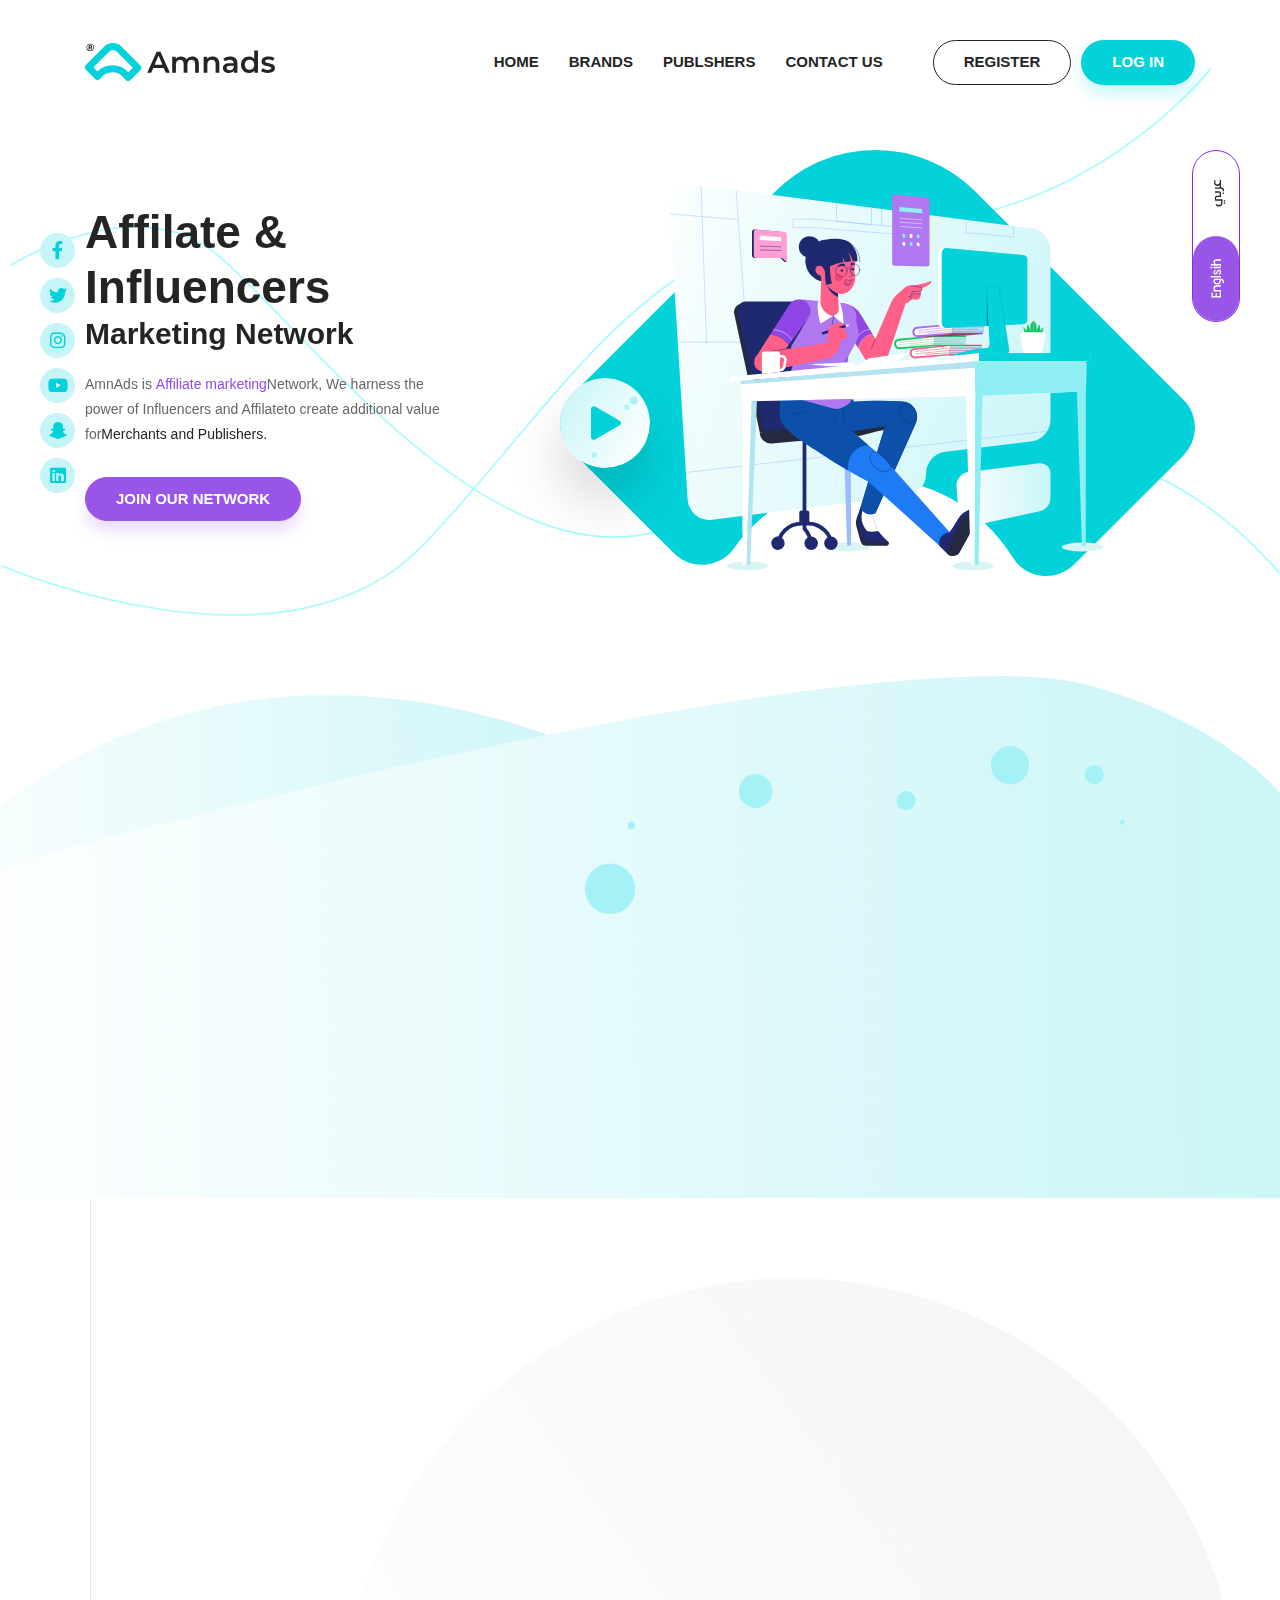
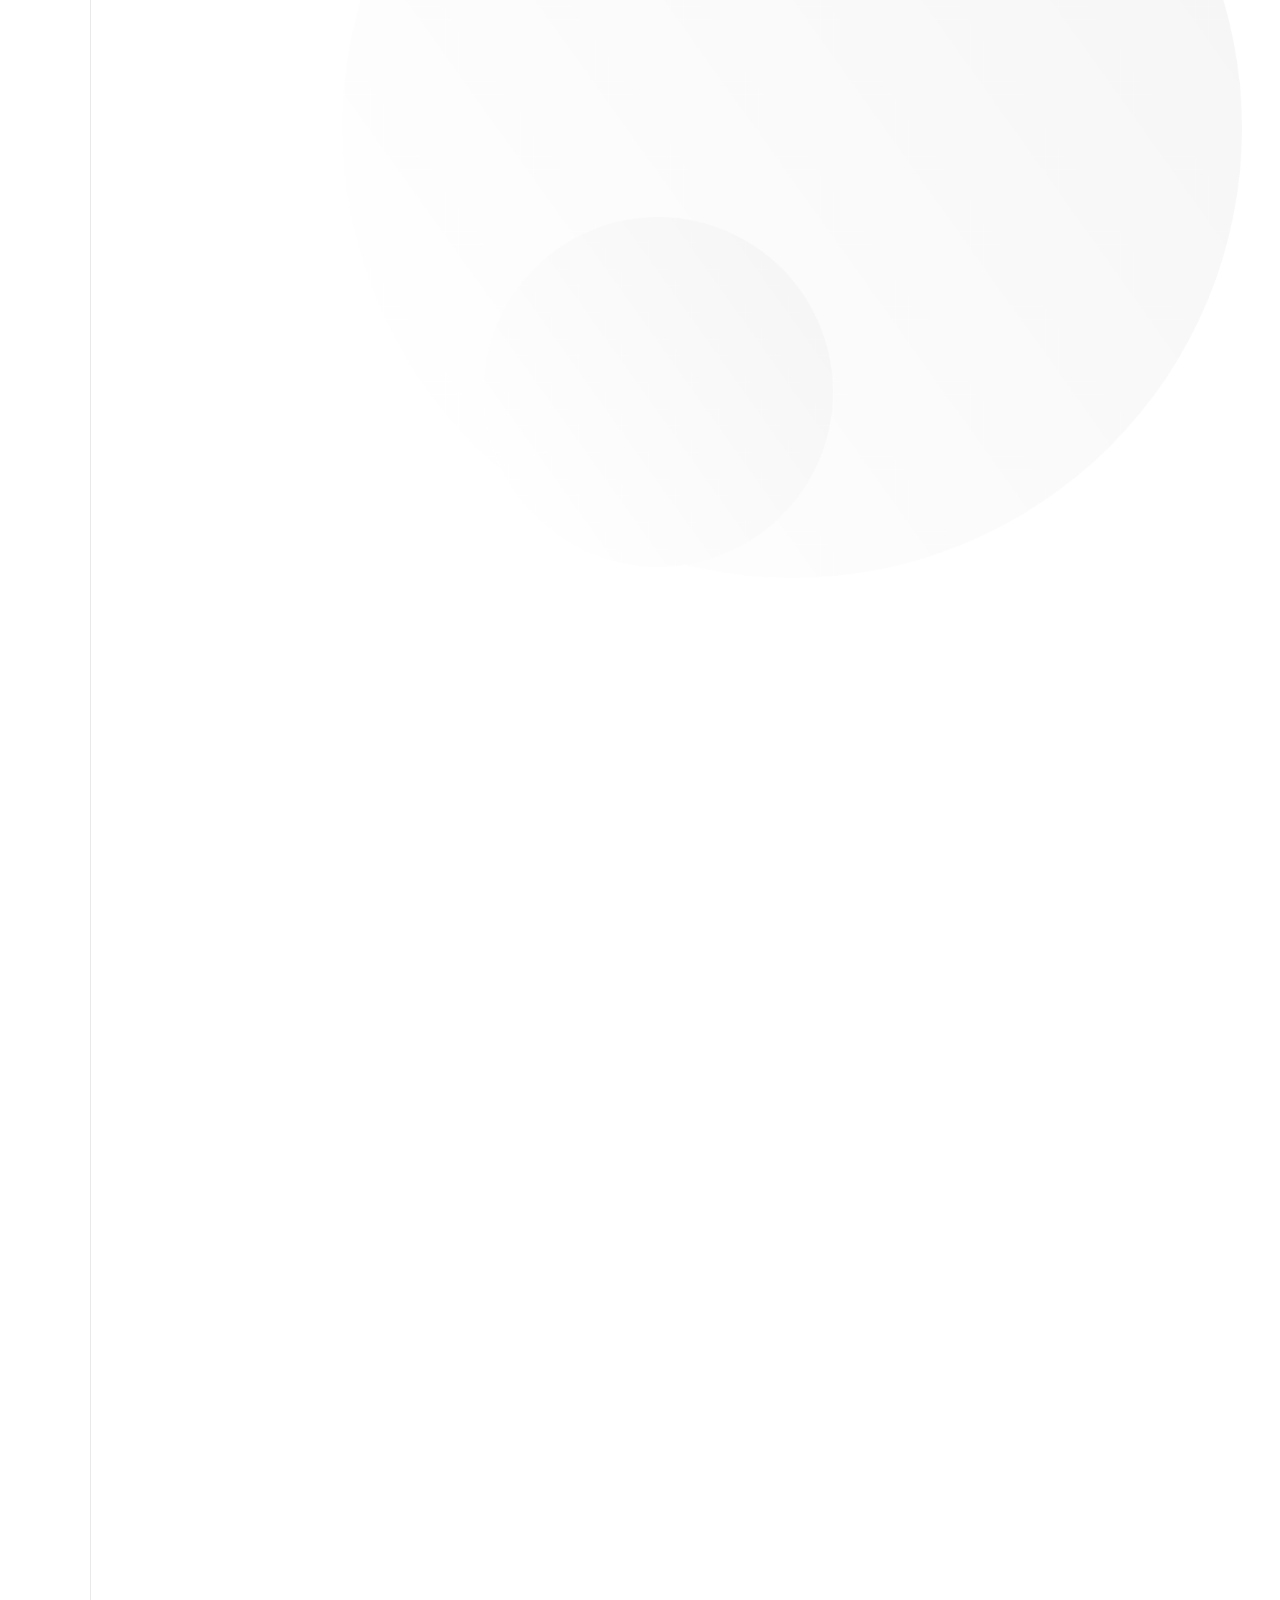
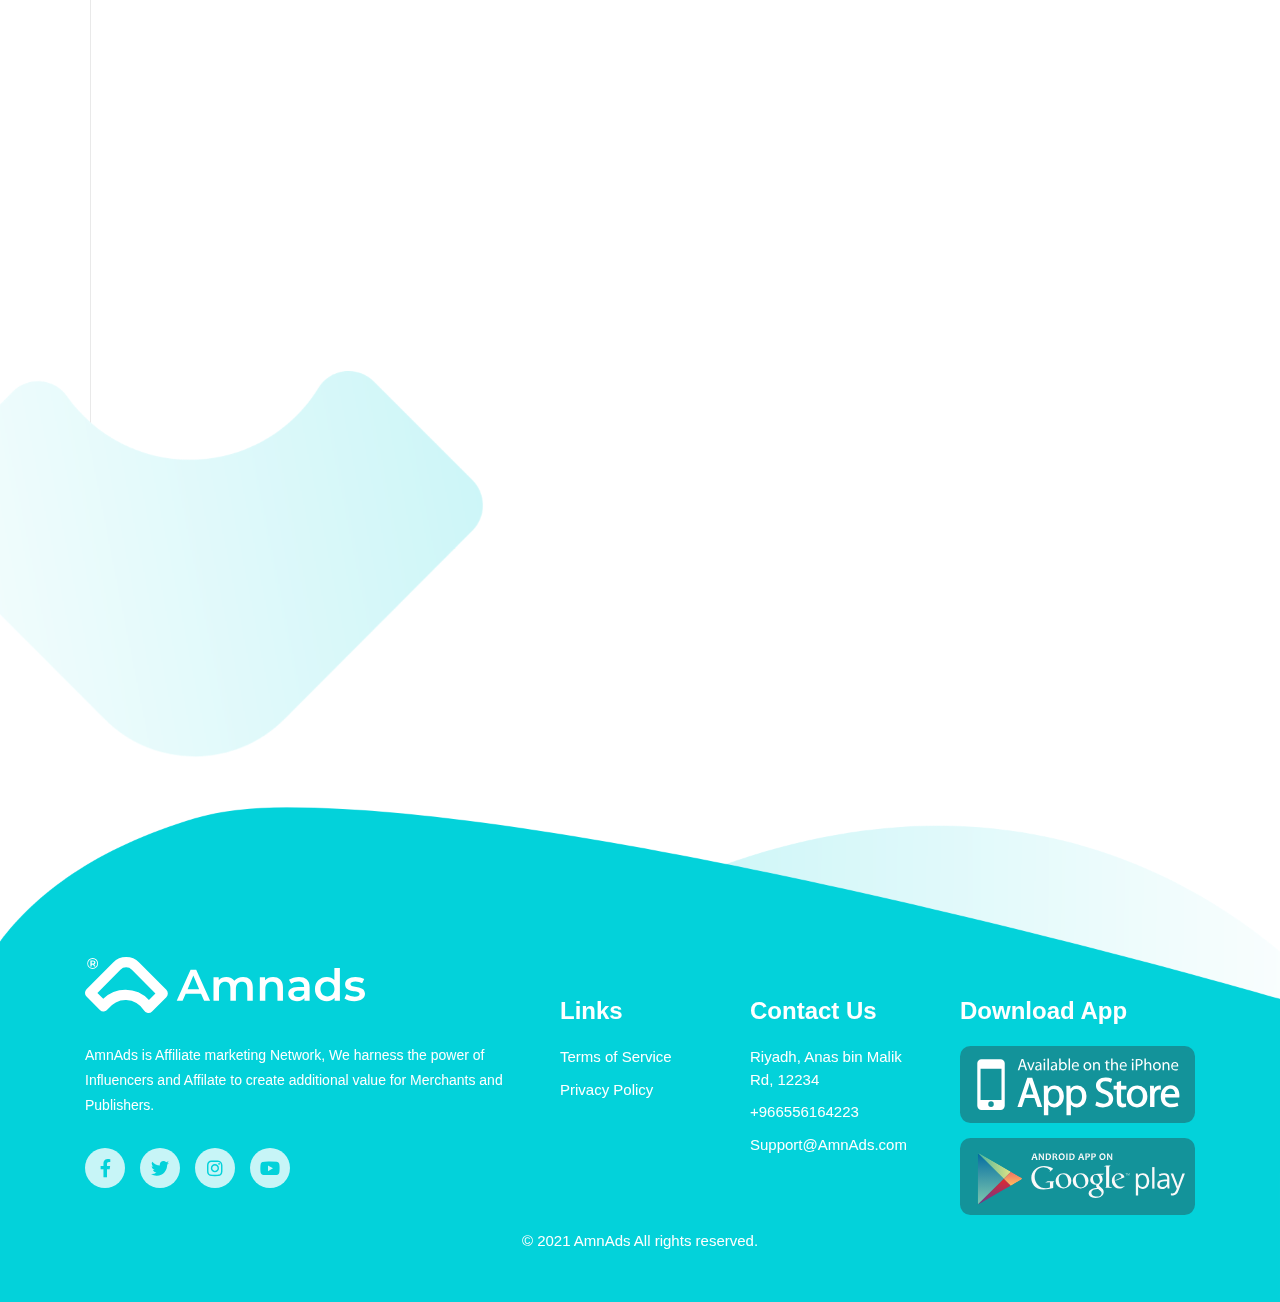
<file: index.html>
<!DOCTYPE html>
<html lang="en">
<head>
	<meta charset="utf-8">
	<title>Amnads</title>
	<!-- Stylesheets -->
	<link href="bootstrap/css/bootstrap.min.css" rel="stylesheet" media="all">
	<link rel="stylesheet" href="css/animate.min.css">
    <link href="css/fontawesome-all.css" rel="stylesheet">
	<link href="css/all.css" rel="stylesheet">
	<link href="css/owl.carousel.min.css" rel="stylesheet">
	<link href="css/owl.theme.default.min.css" rel="stylesheet">
	<link href="css/aos.css" rel="stylesheet">
	<link href="css/select2.css" rel="stylesheet">
	<link rel="stylesheet" href="css/jquery.fancybox.min.css" />
	<link rel="icon" href="https://amnads.com/public/site/src/assets/logo-2.png">
	<link href="css/style.css" rel="stylesheet">
	<!-- Responsive -->
	<meta http-equiv="X-UA-Compatible" content="IE=edge">
	<meta name="viewport" content="width=device-width, initial-scale=1.0, maximum-scale=1.0, user-scalable=0">
	<link href="css/responsive.css" rel="stylesheet">
	<!--[if lt IE 9]><script src="http://html5shim.googlecode.com/svn/trunk/html5.js"></script><![endif]-->
	<!--[if lt IE 9]><script src="js/respond.js"></script><![endif]-->
    <script src="js/jquery-1.12.2.min.js"></script>
</head>
<body>
	<!-- preloader -->
	<div id="preloader">
	    <div id="spinner">
	        <div class="floating">
	            <img src="images/logo.svg" alt="" class="img-responsive">
	        </div>
	    </div>
	</div>
	<div class="mobile-menu">
	    <div class="menu-mobile">
	        <div class="brand-area">
	            <a href="index.html">
	            	<img src="images/logo.svg" alt="">
	            </a>
	        </div>
	        <div class="mmenu">
	        	
		        <ul class="menu_xs">
					<li><a href="index.html">Home</a></li>
					<li><a href="brand.html">Brands</a></li>
					<li><a href="publsher.html">Publshers</a></li>
					<li><a href="contact.html">Contact us</a></li>
				</ul>
				<div class="grpHead_btns_mb">
					<a href="#modal_register" data-toggle="modal" class="btn btn_prim">Register</a>
					<a href="#modal_login" data-toggle="modal" class="btn btn_prim btn_gr">Log in</a>
				</div>
			</div>
			<ul class="mobile_social clearfix">
				<li>
					<a href="#" target="_blank"><i class="fab fa-facebook-f"></i></a>
				</li>
				<li>
					<a href="#" target="_blank"><i class="fab fa-twitter"></i></a>
				</li>
				<li>
					<a href="#" target="_blank"><i class="fab fa-instagram"></i></a>
				</li>
				<li>
					<a href="#" target="_blank"><i class="fab fa-youtube"></i></a>
				</li>
				<li>
					<a href="#" target="_blank"><i class="fab fa-snapchat-ghost"></i></a>
				</li>
				<li>
					<a href="#" target="_blank"><i class="fab fa-linkedin"></i></a>
				</li>
			</ul>
		</div>
		<div class="m-overlay"></div>
	</div><!--mobile-menu-->
	<div class="main-wrapper">
		<header id="header">
			<div class="container d-flex align-items-center">
				<div class="logo_site">
					<a href="index.html">
						<img src="images/logo.svg" alt="">
					</a>
				</div>
				<div class="head_right ml-auto d-flex align-items-center">
					<ul class="main_menu clearfix">
						<li><a href="index.html">Home</a></li>
						<li><a href="brand.html">Brands</a></li>
						<li><a href="publsher.html">Publshers</a></li>
						<li><a href="contact.html">Contact us</a></li>
					</ul>
					<div class="grpHead_btns d-flex align-items-center">
						<a href="#modal_register" data-toggle="modal" class="btn btn_prim">Register</a>
						<a href="#modal_login" data-toggle="modal" class="btn btn_prim btn_gr">Log in</a>
					</div>
					<div class="mobile_btns d-flex align-items-center">
						<a href="#" class="mb_lang">ع</a>
						<a class="menu-trigger">
							<span>Menu</span>
						</a>
					</div>
				</div>
			</div>
		</header><!--header-->
		<div class="section_bk_hero">
			<div class="container">
				<div class="content_hero">
					<ul class="top_social">
						<li>
							<a href="#" target="_blank"><i class="fab fa-facebook-f"></i></a>
						</li>
						<li>
							<a href="#" target="_blank"><i class="fab fa-twitter"></i></a>
						</li>
						<li>
							<a href="#" target="_blank"><i class="fab fa-instagram"></i></a>
						</li>
						<li>
							<a href="#" target="_blank"><i class="fab fa-youtube"></i></a>
						</li>
						<li>
							<a href="#" target="_blank"><i class="fab fa-snapchat-ghost"></i></a>
						</li>
						<li>
							<a href="#" target="_blank"><i class="fab fa-linkedin"></i></a>
						</li>
					</ul>
					<ul class="lang_top clearfix">
						<li class="active"><a href="#">Englsih</a></li>
						<li><a href="#">عربي</a></li>
					</ul>
					<div class="row align-items-center">
						<div class="col-md-7 order-md-12">
							<div class="hero_vector">
								<img src="images/vector.svg" alt="" data-aos="fade-up" data-aos-delay="100">
								<a href="https://www.youtube.com/watch?v=S2nBBMbjS8w" data-fancybox class="btn_play" data-aos="fade-up" data-aos-delay="150"><img src="images/play-icon.svg"></a>
							</div>
						</div>
						<div class="col-md-5 order-md-1">
							<div class="hero_txt">
								<h2 data-aos="fade-up" data-aos-delay="100">Affilate & Influencers<span>Marketing Network</span></h2>
								<p data-aos="fade-up" data-aos-delay="150">AmnAds is <span style="color: #934AE8;">Affiliate marketing</span>Network, We harness the power of <span style="color: #676767;">Influencers and Affilate</span>to create additional value for<span style="color: #242424;">Merchants and Publishers.</span></p>
								<a href="#" class="btn btn_prim btn_hv" data-aos="fade-up" data-aos-delay="200">Join Our Network</a>
							</div>
						</div>
					</div>
				</div>
			</div>
		</div><!--section_bk_hero-->
		<div class="section_bk_about">
			<div class="vector_about" data-aos="fade-up" data-aos-delay="100">
				<img src="images/232-about_pic.png" alt="">
			</div>
			<div class="container">
				<div class="row justify-content-end align-items-center">
					<div class="col-lg-4">
						<div class="sc_head">
							<h2 data-aos="fade-up" data-aos-delay="100">About <span>AmnAds</span></h2>
							<p data-aos="fade-up" data-aos-delay="150">AmnAds is Affiliate marketing Network, We harness the power of Influencers and Affilate to create additional value for Merchants and Publishers.</p>
						</div>
					</div>
					<div class="col-lg-6">
						<div class="about_content">
							<div class="bg_about_content">
								<img src="images/bg_amn.png" alt="">
							</div>
							<div class="row">
								<div class="col-sm-6" data-aos="fade-up" data-aos-delay="200">
									<div class="box_about">
										<div class="bt_icon">
											<img src="images/icon_portfolio.svg" alt="">
										</div>
										<h3>Brand</h3>
										<p>You can start increasing your sales & targets without risk</p>
									</div>
								</div>
								<div class="col-sm-6" data-aos="fade-up" data-aos-delay="300">
									<div class="box_about">
										<div class="bt_icon">
											<img src="images/icon_man.svg" alt="">
										</div>
										<h3>Publisher</h3>
										<p>You can start increasing your income by promoting our partners products</p>
									</div>
								</div>
							</div>
						</div>
					</div>
				</div>
			</div>
		</div><!--section_bk_about-->
		<div class="section_bk_hm">
			<div class="container">
				<div class="bk_hm_content">
					<div class="bk_tmPrand">
						<div class="row align-items-center">
							<div class="col-md-7 order-md-12">
								<div class="tmPrand_vector" data-aos="fade-up" data-aos-delay="150">
									<img src="images/brand.svg" alt="">
								</div>
							</div>
							<div class="col-md-5 order-md-1">
								<div class="tmPrand_txt hero_txt">
									<h2 class="line_sty line_color1" data-aos="fade-up" data-aos-delay="100">Sign Up as 
									Brand</h2>
									<p data-aos="fade-up" data-aos-delay="150">You have <span style="color: #242424;">Access to a huge number </span>of active publishers from all over the Middle East. Our team will help you connect your <span style="color: #9148E7;">Brand with the best influencers</span> for your business to achieve your goals.</p>
									<a href="#" class="btn btn_prim btn_hv" data-aos="fade-up" data-aos-delay="200">Join Our Network</a>
								</div>
							</div>
						</div>
					</div>
					<div class="bk_choose_us head_bg">
						<div class="sc_head align_center mb_40">
							<h3 data-aos="fade-up" data-aos-delay="100">Impactful partnerships</h3>
							<h2 data-aos="fade-up" data-aos-delay="150">Why Choose Us</h2>
						</div>
						<div class="choose_us_list">
							<div class="row justify-content-between">
								<div class="col-md-4" data-aos="fade-up" data-aos-delay="200">
									<div class="box_choose_itm">
										<div class="icon_choose">
											<img src="images/risk.svg" alt="">
										</div>
										<div class="txt_choose">
											<h2>Risk-Free Marketing</h2>
											<p>We guarantee that you will get the best results without any risk</p>
										</div>
									</div>
								</div>
								<div class="col-md-4" data-aos="fade-up" data-aos-delay="250">
									<div class="box_choose_itm">
										<div class="icon_choose">
											<img src="images/analysis.svg" alt="">
										</div>
										<div class="txt_choose">
											<h2>Analysis and follow-up</h2>
											<p>You will be provided with the results of your campaigns by providing you with detailed and accurate reports.</p>
										</div>
									</div>
								</div>
								<div class="col-md-4" data-aos="fade-up" data-aos-delay="300">
									<div class="box_choose_itm">
										<div class="icon_choose">
											<img src="images/manage.svg" alt="">
										</div>
										<div class="txt_choose">
											<h2>Manage your campaigns easily</h2>
											<p>We will receive coordination, manage your campaigns and announcements and make sure they are completed on time.</p>
										</div>
									</div>
								</div>
							</div>
						</div>
					</div>
					<div class="bk_tmPrand">
						<div class="row align-items-center">
							<div class="col-md-7 order-md-12">
								<div class="tmPrand_vector" data-aos="fade-up" data-aos-delay="150">
									<img src="images/influencer.svg" alt="">
								</div>
							</div>
							<div class="col-md-5 order-md-1">
								<div class="tmPrand_txt hero_txt">
									<h2 class="line_sty line_color2" data-aos="fade-up" data-aos-delay="100">Sign Up as 
									Influencer</h2>
									<p data-aos="fade-up" data-aos-delay="150">As an <span style="color: #242424;">Influencer</span>, you can work with us to <span style="color: #9148E7;">Increase your income</span>, all you have to do is promote the products and services that you prefer to your <span style="color: #242424;">Followers on your own channels.</span></p>
									<a href="#" class="btn btn_prim btn_gr" data-aos="fade-up" data-aos-delay="200">Join Our Network</a>
								</div>
							</div>
						</div>
					</div>
					<div class="bk_choose_us">
						<div class="sc_head align_center mb_40">
							<h3 data-aos="fade-up" data-aos-delay="100">Impactful partnerships</h3>
							<h2 data-aos="fade-up" data-aos-delay="150">Why Choose Us</h2>
						</div>
						<div class="choose_us_list">
							<div class="row justify-content-between">
								<div class="col-md-4" data-aos="fade-up" data-aos-delay="200">
									<div class="box_choose_itm">
										<div class="icon_choose">
											<img src="images/guaranteed.svg" alt="">
										</div>
										<div class="txt_choose">
											<h2>Guaranteed Payments</h2>
											<p>We guarantee the accuracy of the payment dates and provide you with many options for payment methods.</p>
										</div>
									</div>
								</div>
								<div class="col-md-4" data-aos="fade-up" data-aos-delay="250">
									<div class="box_choose_itm">
										<div class="icon_choose">
											<img src="images/discounts.svg" alt="">
										</div>
										<div class="txt_choose">
											<h2>Discounts for your followers</h2>
											<p>Simply Market discount codes to your followers to get your commission from every successful purchase.</p>
										</div>
									</div>
								</div>
								<div class="col-md-4" data-aos="fade-up" data-aos-delay="300">
									<div class="box_choose_itm">
										<div class="icon_choose">
											<img src="images/ad.svg" alt="">
										</div>
										<div class="txt_choose">
											<h2>Ad experience</h2>
											<p>You can choose the favorite brand that you would like to collaborate with to provide a distinctive and different shopping experience for your followers.</p>
										</div>
									</div>
								</div>
							</div>
						</div>
					</div>
				</div>
			</div>
		</div><!--section_bk_hm-->
		<div class="section_bk_clients">
			<div class="container">
				<div class="row align-items-end">
					<div class="col-md-4">
						<div class="sc_head">
							<h2 data-aos="fade-up" data-aos-delay="100">Our Top 
							Clients</h2>
							<p data-aos="fade-up" data-aos-delay="150">AmnAds is Affiliate marketing Network, We harness the power of Influencers and Affilate to create additional value for Merchants and Publishers.</p>
						</div>
					</div>
					<div class="col-md-8" data-aos="fade-up" data-aos-delay="200">
						<div class="owl-carousel" id="client_slider">
							<div class="item">
								<a href="#" class="item_client" style="background-color: #EEB4A8;">
									<img src="images/styli.svg" alt="">
								</a>
							</div>
							<div class="item">
								<a href="#" class="item_client" style="background-color: #FCE819;">
									<img src="images/noon.svg" alt="">
								</a>
							</div>
							<div class="item">
								<a href="#" class="item_client" style="background-color: #FED925;">
									<img src="images/hunger.svg" alt="">
								</a>
							</div>
							<div class="item">
								<a href="#" class="item_client" style="background-color: #000000;">
									<img src="images/namshi.svg" alt="">
								</a>
							</div>
							<div class="item">
								<a href="#" class="item_client" style="background-color: #FFFFFF;">
									<img src="images/n-logo.svg" alt="">
								</a>
							</div>
							<div class="item">
								<a href="#" class="item_client" style="background-color: #FCE819;">
									<img src="images/noon.svg" alt="">
								</a>
							</div>
							<div class="item">
								<a href="#" class="item_client" style="background-color: #FED925;">
									<img src="images/hunger.svg" alt="">
								</a>
							</div>
						</div>
					</div>
				</div>
			</div>
		</div><!--section_bk_clients-->
		<footer id="footer">
			<div class="cn_footer">
				<div class="container">
					<div class="ft_top">
						<div class="row">
							<div class="col-xl-5 col-lg-12">
								<div class="ft_logo">
									<a href="index.html">
										<img src="images/ft_logo.svg" alt="">
									</a>
								</div>
								<p class="ft_txt">AmnAds is Affiliate marketing Network, We harness the power of Influencers and Affilate to create additional value for Merchants and Publishers.</p>
								<ul class="ft_social clearfix">
									<li>
										<a href="#" target="_blank"><i class="fab fa-facebook-f"></i></a>
									</li>
									<li>
										<a href="#" target="_blank"><i class="fab fa-twitter"></i></a>
									</li>
									<li>
										<a href="#" target="_blank"><i class="fab fa-instagram"></i></a>
									</li>
									<li>
										<a href="#" target="_blank"><i class="fab fa-youtube"></i></a>
									</li>
								</ul>
							</div>
							<div class="col-xl-4 col-md-7">
								<div class="row">
									<div class="col-sm-6">
										<div class="f_box">
											<h2>Links</h2>
											<ul class="ft_menu clearfix">
												<li><a href="#">Terms of Service</a></li>
												<li><a href="#">Privacy Policy</a></li>
											</ul>
										</div>
									</div>
									<div class="col-sm-6">
										<div class="f_box">
											<h2>Contact Us</h2>
											<ul class="ft_info">
												<li>Riyadh, Anas bin Malik Rd, 12234</li>
												<li>‎+966556164223</li>
												<li>Support@AmnAds.com</li>
											</ul>
										</div>
									</div>
								</div>
							</div>
							<div class="col-xl-3 col-md-5">
								<div class="f_box pl-20">
									<h2>Download App</h2>
									<div class="row">
										<div class="col-xl-12 col-lg-6 col-md-12 col-6">
											<a href="#" class="btn_app">
												<img src="images/app.svg" alt="">
											</a>
										</div>
										<div class="col-xl-12 col-lg-6 col-md-12 col-6">
											<a href="#" class="btn_app">
												<img src="images/google.svg" alt="">
											</a>
										</div>
									</div>
								</div>
							</div>
						</div>
					</div>
					<div class="ft_bottom">
						<div class="copy_right">
							<p>© 2021 AmnAds All rights reserved.</p>
						</div>
					</div>
				</div>
			</div>
		</footer><!--footer-->
	</div>
	<!-- Modal Login-->
	<div class="modal fade modal_st" id="modal_login" tabindex="-1" role="dialog" aria-hidden="true">
	  	<div class="modal-dialog modal-dialog-centered" role="document">
		    <div class="modal-content">
		      	<button type="button" class="close" data-dismiss="modal" aria-label="Close">
	          		<span aria-hidden="true">&times;</span>
	        	</button>
		      	<div class="modal-body">
		        	<div class="modal_head">
		        		<h2>Sign in</h2>
		        		<p>We Would love to hear From you</p>
		        	</div>
		        	<form class="form_st1" action="#">
		        		<div class="form-group">
		        			<label class="label_fm">Email</label>
		        			<input type="email" class="form-control" placeholder="Write Email Here">
		        		</div>
		        		<div class="form-group">
		        			<label class="label_fm">Password</label>
		        			<input type="password" class="form-control" placeholder="Write Password Here">
		        		</div>
		        		<div class="forget_pass">
		        			<p>Forget Password ? <a href="#">Reset Password</a></p>
		        		</div>
		        		<button type="submit" class="btn btn-block btn_prim btn_hv">Send Now</button>
		        		<div class="note_or">
		        			<p>i'dont have an account <a href="#modal_register" data-dismiss="modal" data-toggle="modal">Register</a></p>
		        		</div>
		        	</form>
		      	</div>
		    </div>
	  	</div>
	</div>

	<!-- Modal Register-->
	<div class="modal fade modal_st" id="modal_register" tabindex="-1" role="dialog" aria-hidden="true">
	  	<div class="modal-dialog modal-dialog-centered" role="document">
		    <div class="modal-content">
		      	<button type="button" class="close" data-dismiss="modal" aria-label="Close">
	          		<span aria-hidden="true">&times;</span>
	        	</button>
		      	<div class="modal-body">
		        	<div class="modal_head">
		        		<h2>Register Now</h2>
		        		<p>We Would love to hear From you</p>
		        	</div>
		        	<form class="form_st1" action="#">
		        		<div class="form-group">
		        			<label class="label_fm">Site text name</label>
		        			<input type="text" class="form-control" placeholder="Write Site Here">
		        		</div>
		        		<div class="form-group">
		        			<label class="label_fm">Preferred Language</label>
		        			<select class="form-control js-select" data-placeholder="Please Select">
		        				<option></option>
		        				<option>English</option>
		        				<option>Arabic</option>
		        			</select>
		        		</div>
		        		<div class="form-group">
		        			<label class="label_fm">Email</label>
		        			<input type="email" class="form-control" placeholder="Write Email Here">
		        		</div>
		        		<div class="form-group">
		        			<label class="label_fm">Phone Number</label>
		        			<input type="text" class="form-control" placeholder="Write Phone Here">
		        		</div>
		        		<div class="form-group">
		        			<label class="label_fm">Which of your channels has the most followers?</label>
		        			<select class="form-control js-select" data-placeholder="Please Select">
		        				<option></option>
		        				<option>followers</option>
		        				<option>followers</option>
		        			</select>
		        		</div>
		        		<div class="form-group">
		        			<label class="label_fm">Your account link</label>
		        			<input type="text" class="form-control" placeholder="Write Link Here">
		        		</div>
		        		<div class="form-group">
		        			<label class="label_fm">Monthly Impressions</label>
		        			<input type="text" class="form-control" placeholder="Monthly Impressions">
		        		</div>
		        		<div class="row">
		        			<div class="col-md-6">
		        				<div class="form-group">
				        			<label class="label_fm">Password</label>
				        			<input type="password" class="form-control" placeholder="Password Here">
				        		</div>
		        			</div>
		        			<div class="col-md-6">
		        				<div class="form-group">
				        			<label class="label_fm">Password Confirmation</label>
				        			<input type="password" class="form-control" placeholder="Password Confirmation">
				        		</div>
		        			</div>
		        		</div>
		        		<div class="agree_frm">
		        			<div class="check_agree">
		        				<input type="checkbox" class="checkbox_sty">
		        				<p>I Agree to AmnAds Terms and condations</p>
		        			</div>
		        		</div>
		        		<button type="submit" class="btn btn-block btn_prim btn_hv">Send Now</button>
		        		<div class="note_or">
		        			<p>I Have An Account <a href="#modal_login" data-toggle="modal" data-dismiss="modal">Sign In</a></p>
		        		</div>
		        	</form>
		      	</div>
		    </div>
	  	</div>
	</div>
    <script src="bootstrap/js/bootstrap.bundle.min.js" async defer></script>
    <script src="js/owl.carousel.min.js" type="text/javascript"></script>
    <script src="js/aos.js"></script>
    <script src="js/select2.full.min.js"></script>
    <script src="js/jquery.fancybox.min.js"></script>
    <script src="js/script.js"></script>
</body>
</html>
</file>
<file: css/select2.css>
.select2-container {
  box-sizing: border-box;
  display: inline-block;
  margin: 0;
  position: relative;
  vertical-align: middle; }
  .select2-container .select2-selection--single {
    box-sizing: border-box;
    cursor: pointer;
    display: block;
    height: 28px;
    user-select: none;
    -webkit-user-select: none; }
    .select2-container .select2-selection--single .select2-selection__rendered {
      display: block;
      padding-left: 8px;
      padding-right: 20px;
      overflow: hidden;
      text-overflow: ellipsis;
      white-space: nowrap; }
    .select2-container .select2-selection--single .select2-selection__clear {
      background-color: transparent;
      border: none;
      font-size: 1em; }
  .select2-container[dir="rtl"] .select2-selection--single .select2-selection__rendered {
    padding-right: 8px;
    padding-left: 20px; }
  .select2-container .select2-selection--multiple {
    box-sizing: border-box;
    cursor: pointer;
    display: block;
    min-height: 32px;
    user-select: none;
    -webkit-user-select: none; }
    .select2-container .select2-selection--multiple .select2-selection__rendered {
      display: inline;
      list-style: none;
      padding: 0; }
    .select2-container .select2-selection--multiple .select2-selection__clear {
      background-color: transparent;
      border: none;
      font-size: 1em; }
  .select2-container .select2-search--inline .select2-search__field {
    box-sizing: border-box;
    border: none;
    font-size: 100%;
    margin-top: 5px;
    margin-left: 5px;
    padding: 0; }
    .select2-container .select2-search--inline .select2-search__field::-webkit-search-cancel-button {
      -webkit-appearance: none; }

.select2-dropdown {
  background-color: white;
  border: 1px solid #aaa;
  border-radius: 4px;
  box-sizing: border-box;
  display: block;
  position: absolute;
  left: -100000px;
  width: 100%;
  z-index: 1051; }

.select2-results {
  display: block; }

.select2-results__options {
  list-style: none;
  margin: 0;
  padding: 0; }

.select2-results__option {
  padding: 6px;
  user-select: none;
  -webkit-user-select: none; }

.select2-results__option--selectable {
  cursor: pointer; }

.select2-container--open .select2-dropdown {
  left: 0; }

.select2-container--open .select2-dropdown--above {
  border-bottom: none;
  border-bottom-left-radius: 0;
  border-bottom-right-radius: 0; }

.select2-container--open .select2-dropdown--below {
  border-top: none;
  border-top-left-radius: 0;
  border-top-right-radius: 0; }

.select2-search--dropdown {
  display: block;
  padding: 4px; }
  .select2-search--dropdown .select2-search__field {
    padding: 4px;
    width: 100%;
    box-sizing: border-box; }
    .select2-search--dropdown .select2-search__field::-webkit-search-cancel-button {
      -webkit-appearance: none; }
  .select2-search--dropdown.select2-search--hide {
    display: none; }

.select2-close-mask {
  border: 0;
  margin: 0;
  padding: 0;
  display: block;
  position: fixed;
  left: 0;
  top: 0;
  min-height: 100%;
  min-width: 100%;
  height: auto;
  width: auto;
  opacity: 0;
  z-index: 99;
  background-color: #fff;
  filter: alpha(opacity=0); }

.select2-hidden-accessible {
  border: 0 !important;
  clip: rect(0 0 0 0) !important;
  -webkit-clip-path: inset(50%) !important;
  clip-path: inset(50%) !important;
  height: 1px !important;
  overflow: hidden !important;
  padding: 0 !important;
  position: absolute !important;
  width: 1px !important;
  white-space: nowrap !important; }

.select2-container--default .select2-selection--single {
  background-color: #fff;
  border: 1px solid #aaa;
  border-radius: 4px; }
  .select2-container--default .select2-selection--single .select2-selection__rendered {
    color: #444;
    line-height: 28px; }
  .select2-container--default .select2-selection--single .select2-selection__clear {
    cursor: pointer;
    float: right;
    font-weight: bold;
    height: 26px;
    margin-right: 20px;
    padding-right: 0px; }
  .select2-container--default .select2-selection--single .select2-selection__placeholder {
    color: #999; }
  .select2-container--default .select2-selection--single .select2-selection__arrow {
    height: 26px;
    position: absolute;
    top: 1px;
    right: 1px;
    width: 20px; }
    .select2-container--default .select2-selection--single .select2-selection__arrow b {
      border-color: #888 transparent transparent transparent;
      border-style: solid;
      border-width: 5px 4px 0 4px;
      height: 0;
      left: 50%;
      margin-left: -4px;
      margin-top: -2px;
      position: absolute;
      top: 50%;
      width: 0; }

.select2-container--default[dir="rtl"] .select2-selection--single .select2-selection__clear {
  float: left; }

.select2-container--default[dir="rtl"] .select2-selection--single .select2-selection__arrow {
  left: 1px;
  right: auto; }

.select2-container--default.select2-container--disabled .select2-selection--single {
  background-color: #eee;
  cursor: default; }
  .select2-container--default.select2-container--disabled .select2-selection--single .select2-selection__clear {
    display: none; }

.select2-container--default.select2-container--open .select2-selection--single .select2-selection__arrow b {
  border-color: transparent transparent #888 transparent;
  border-width: 0 4px 5px 4px; }

.select2-container--default .select2-selection--multiple {
  background-color: white;
  border: 1px solid #aaa;
  border-radius: 4px;
  cursor: text;
  padding-bottom: 5px;
  padding-right: 5px; }
  .select2-container--default .select2-selection--multiple .select2-selection__clear {
    cursor: pointer;
    float: right;
    font-weight: bold;
    height: 20px;
    margin-right: 10px;
    margin-top: 5px;
    padding: 1px; }
  .select2-container--default .select2-selection--multiple .select2-selection__choice {
    background-color: #e4e4e4;
    border: 1px solid #aaa;
    border-radius: 4px;
    display: inline-block;
    margin-left: 5px;
    margin-top: 5px;
    padding: 0; }
  .select2-container--default .select2-selection--multiple .select2-selection__choice__display {
    cursor: default;
    padding-left: 2px;
    padding-right: 5px; }
  .select2-container--default .select2-selection--multiple .select2-selection__choice__remove {
    background-color: transparent;
    border: none;
    border-right: 1px solid #aaa;
    border-top-left-radius: 4px;
    border-bottom-left-radius: 4px;
    color: #999;
    cursor: pointer;
    font-size: 1em;
    font-weight: bold;
    padding: 0 4px; }
    .select2-container--default .select2-selection--multiple .select2-selection__choice__remove:hover, .select2-container--default .select2-selection--multiple .select2-selection__choice__remove:focus {
      background-color: #f1f1f1;
      color: #333;
      outline: none; }

.select2-container--default[dir="rtl"] .select2-selection--multiple .select2-selection__choice {
  margin-left: 5px;
  margin-right: auto; }

.select2-container--default[dir="rtl"] .select2-selection--multiple .select2-selection__choice__display {
  padding-left: 5px;
  padding-right: 2px; }

.select2-container--default[dir="rtl"] .select2-selection--multiple .select2-selection__choice__remove {
  border-left: 1px solid #aaa;
  border-right: none;
  border-top-left-radius: 0;
  border-bottom-left-radius: 0;
  border-top-right-radius: 4px;
  border-bottom-right-radius: 4px; }

.select2-container--default[dir="rtl"] .select2-selection--multiple .select2-selection__clear {
  float: left;
  margin-left: 10px;
  margin-right: auto; }

.select2-container--default.select2-container--focus .select2-selection--multiple {
  border: solid black 1px;
  outline: 0; }

.select2-container--default.select2-container--disabled .select2-selection--multiple {
  background-color: #eee;
  cursor: default; }

.select2-container--default.select2-container--disabled .select2-selection__choice__remove {
  display: none; }

.select2-container--default.select2-container--open.select2-container--above .select2-selection--single, .select2-container--default.select2-container--open.select2-container--above .select2-selection--multiple {
  border-top-left-radius: 0;
  border-top-right-radius: 0; }

.select2-container--default.select2-container--open.select2-container--below .select2-selection--single, .select2-container--default.select2-container--open.select2-container--below .select2-selection--multiple {
  border-bottom-left-radius: 0;
  border-bottom-right-radius: 0; }

.select2-container--default .select2-search--dropdown .select2-search__field {
  border: 1px solid #aaa; }

.select2-container--default .select2-search--inline .select2-search__field {
  background: transparent;
  border: none;
  outline: 0;
  box-shadow: none;
  -webkit-appearance: textfield; }

.select2-container--default .select2-results > .select2-results__options {
  max-height: 200px;
  overflow-y: auto; }

.select2-container--default .select2-results__option .select2-results__option {
  padding-left: 1em; }
  .select2-container--default .select2-results__option .select2-results__option .select2-results__group {
    padding-left: 0; }
  .select2-container--default .select2-results__option .select2-results__option .select2-results__option {
    margin-left: -1em;
    padding-left: 2em; }
    .select2-container--default .select2-results__option .select2-results__option .select2-results__option .select2-results__option {
      margin-left: -2em;
      padding-left: 3em; }
      .select2-container--default .select2-results__option .select2-results__option .select2-results__option .select2-results__option .select2-results__option {
        margin-left: -3em;
        padding-left: 4em; }
        .select2-container--default .select2-results__option .select2-results__option .select2-results__option .select2-results__option .select2-results__option .select2-results__option {
          margin-left: -4em;
          padding-left: 5em; }
          .select2-container--default .select2-results__option .select2-results__option .select2-results__option .select2-results__option .select2-results__option .select2-results__option .select2-results__option {
            margin-left: -5em;
            padding-left: 6em; }

.select2-container--default .select2-results__option--group {
  padding: 0; }

.select2-container--default .select2-results__option--disabled {
  color: #999; }

.select2-container--default .select2-results__option--selected {
  background-color: #ddd; }

.select2-container--default .select2-results__option--highlighted.select2-results__option--selectable {
  background-color: #5897fb;
  color: white; }

.select2-container--default .select2-results__group {
  cursor: default;
  display: block;
  padding: 6px; }

.select2-container--classic .select2-selection--single {
  background-color: #f7f7f7;
  border: 1px solid #aaa;
  border-radius: 4px;
  outline: 0;
  background-image: -webkit-linear-gradient(top, white 50%, #eeeeee 100%);
  background-image: -o-linear-gradient(top, white 50%, #eeeeee 100%);
  background-image: linear-gradient(to bottom, white 50%, #eeeeee 100%);
  background-repeat: repeat-x;
  filter: progid:DXImageTransform.Microsoft.gradient(startColorstr='#FFFFFFFF', endColorstr='#FFEEEEEE', GradientType=0); }
  .select2-container--classic .select2-selection--single:focus {
    border: 1px solid #5897fb; }
  .select2-container--classic .select2-selection--single .select2-selection__rendered {
    color: #444;
    line-height: 28px; }
  .select2-container--classic .select2-selection--single .select2-selection__clear {
    cursor: pointer;
    float: right;
    font-weight: bold;
    height: 26px;
    margin-right: 20px; }
  .select2-container--classic .select2-selection--single .select2-selection__placeholder {
    color: #999; }
  .select2-container--classic .select2-selection--single .select2-selection__arrow {
    background-color: #ddd;
    border: none;
    border-left: 1px solid #aaa;
    border-top-right-radius: 4px;
    border-bottom-right-radius: 4px;
    height: 26px;
    position: absolute;
    top: 1px;
    right: 1px;
    width: 20px;
    background-image: -webkit-linear-gradient(top, #eeeeee 50%, #cccccc 100%);
    background-image: -o-linear-gradient(top, #eeeeee 50%, #cccccc 100%);
    background-image: linear-gradient(to bottom, #eeeeee 50%, #cccccc 100%);
    background-repeat: repeat-x;
    filter: progid:DXImageTransform.Microsoft.gradient(startColorstr='#FFEEEEEE', endColorstr='#FFCCCCCC', GradientType=0); }
    .select2-container--classic .select2-selection--single .select2-selection__arrow b {
      border-color: #888 transparent transparent transparent;
      border-style: solid;
      border-width: 5px 4px 0 4px;
      height: 0;
      left: 50%;
      margin-left: -4px;
      margin-top: -2px;
      position: absolute;
      top: 50%;
      width: 0; }

.select2-container--classic[dir="rtl"] .select2-selection--single .select2-selection__clear {
  float: left; }

.select2-container--classic[dir="rtl"] .select2-selection--single .select2-selection__arrow {
  border: none;
  border-right: 1px solid #aaa;
  border-radius: 0;
  border-top-left-radius: 4px;
  border-bottom-left-radius: 4px;
  left: 1px;
  right: auto; }

.select2-container--classic.select2-container--open .select2-selection--single {
  border: 1px solid #5897fb; }
  .select2-container--classic.select2-container--open .select2-selection--single .select2-selection__arrow {
    background: transparent;
    border: none; }
    .select2-container--classic.select2-container--open .select2-selection--single .select2-selection__arrow b {
      border-color: transparent transparent #888 transparent;
      border-width: 0 4px 5px 4px; }

.select2-container--classic.select2-container--open.select2-container--above .select2-selection--single {
  border-top: none;
  border-top-left-radius: 0;
  border-top-right-radius: 0;
  background-image: -webkit-linear-gradient(top, white 0%, #eeeeee 50%);
  background-image: -o-linear-gradient(top, white 0%, #eeeeee 50%);
  background-image: linear-gradient(to bottom, white 0%, #eeeeee 50%);
  background-repeat: repeat-x;
  filter: progid:DXImageTransform.Microsoft.gradient(startColorstr='#FFFFFFFF', endColorstr='#FFEEEEEE', GradientType=0); }

.select2-container--classic.select2-container--open.select2-container--below .select2-selection--single {
  border-bottom: none;
  border-bottom-left-radius: 0;
  border-bottom-right-radius: 0;
  background-image: -webkit-linear-gradient(top, #eeeeee 50%, white 100%);
  background-image: -o-linear-gradient(top, #eeeeee 50%, white 100%);
  background-image: linear-gradient(to bottom, #eeeeee 50%, white 100%);
  background-repeat: repeat-x;
  filter: progid:DXImageTransform.Microsoft.gradient(startColorstr='#FFEEEEEE', endColorstr='#FFFFFFFF', GradientType=0); }

.select2-container--classic .select2-selection--multiple {
  background-color: white;
  border: 1px solid #aaa;
  border-radius: 4px;
  cursor: text;
  outline: 0;
  padding-bottom: 5px;
  padding-right: 5px; }
  .select2-container--classic .select2-selection--multiple:focus {
    border: 1px solid #5897fb; }
  .select2-container--classic .select2-selection--multiple .select2-selection__clear {
    display: none; }
  .select2-container--classic .select2-selection--multiple .select2-selection__choice {
    background-color: #e4e4e4;
    border: 1px solid #aaa;
    border-radius: 4px;
    display: inline-block;
    margin-left: 5px;
    margin-top: 5px;
    padding: 0; }
  .select2-container--classic .select2-selection--multiple .select2-selection__choice__display {
    cursor: default;
    padding-left: 2px;
    padding-right: 5px; }
  .select2-container--classic .select2-selection--multiple .select2-selection__choice__remove {
    background-color: transparent;
    border: none;
    border-top-left-radius: 4px;
    border-bottom-left-radius: 4px;
    color: #888;
    cursor: pointer;
    font-size: 1em;
    font-weight: bold;
    padding: 0 4px; }
    .select2-container--classic .select2-selection--multiple .select2-selection__choice__remove:hover {
      color: #555;
      outline: none; }

.select2-container--classic[dir="rtl"] .select2-selection--multiple .select2-selection__choice {
  margin-left: 5px;
  margin-right: auto; }

.select2-container--classic[dir="rtl"] .select2-selection--multiple .select2-selection__choice__display {
  padding-left: 5px;
  padding-right: 2px; }

.select2-container--classic[dir="rtl"] .select2-selection--multiple .select2-selection__choice__remove {
  border-top-left-radius: 0;
  border-bottom-left-radius: 0;
  border-top-right-radius: 4px;
  border-bottom-right-radius: 4px; }

.select2-container--classic.select2-container--open .select2-selection--multiple {
  border: 1px solid #5897fb; }

.select2-container--classic.select2-container--open.select2-container--above .select2-selection--multiple {
  border-top: none;
  border-top-left-radius: 0;
  border-top-right-radius: 0; }

.select2-container--classic.select2-container--open.select2-container--below .select2-selection--multiple {
  border-bottom: none;
  border-bottom-left-radius: 0;
  border-bottom-right-radius: 0; }

.select2-container--classic .select2-search--dropdown .select2-search__field {
  border: 1px solid #aaa;
  outline: 0; }

.select2-container--classic .select2-search--inline .select2-search__field {
  outline: 0;
  box-shadow: none; }

.select2-container--classic .select2-dropdown {
  background-color: white;
  border: 1px solid transparent; }

.select2-container--classic .select2-dropdown--above {
  border-bottom: none; }

.select2-container--classic .select2-dropdown--below {
  border-top: none; }

.select2-container--classic .select2-results > .select2-results__options {
  max-height: 200px;
  overflow-y: auto; }

.select2-container--classic .select2-results__option--group {
  padding: 0; }

.select2-container--classic .select2-results__option--disabled {
  color: grey; }

.select2-container--classic .select2-results__option--highlighted.select2-results__option--selectable {
  background-color: #3875d7;
  color: white; }

.select2-container--classic .select2-results__group {
  cursor: default;
  display: block;
  padding: 6px; }

.select2-container--classic.select2-container--open .select2-dropdown {
  border-color: #5897fb; }
</file>
<file: css/style.css>
/*
Theme Name: Amnads
Theme URI: #
Author: Owda Shaqalih
Author URI: https://www.facebook.com/owda.sh
Description: Amnads
Version: 1.0
*/
@font-face {
  font-family: 'HaniArb';
  src: url('../fonts/HaniArb-Light/HaniArb-Light.eot');
  src: url('../fonts/HaniArb-Light/HaniArb-Light.eot?#iefix') format('embedded-opentype'),
       url('../fonts/HaniArb-Light/HaniArb-Light.svg#HaniArb-Light') format('svg'),
       url('../fonts/HaniArb-Light/HaniArb-Light.ttf') format('truetype'),
       url('../fonts/HaniArb-Light/HaniArb-Light.woff') format('woff'),
       url('../fonts/HaniArb-Light/HaniArb-Light.woff2') format('woff2');
  font-weight: 300;
  font-style: normal;
}
@font-face {
  font-family: 'HaniArb';
  src: url('../fonts/HaniArb-Regular/HaniArb-Regular.eot');
  src: url('../fonts/HaniArb-Regular/HaniArb-Regular.eot?#iefix') format('embedded-opentype'),
       url('../fonts/HaniArb-Regular/HaniArb-Regular.svg#HaniArb-Regular') format('svg'),
       url('../fonts/HaniArb-Regular/HaniArb-Regular.ttf') format('truetype'),
       url('../fonts/HaniArb-Regular/HaniArb-Regular.woff') format('woff'),
       url('../fonts/HaniArb-Regular/HaniArb-Regular.woff2') format('woff2');
  font-weight: normal;
  font-style: normal;
}
@font-face {
  font-family: 'HaniArb';
  src: url('../fonts/HaniArb-Medium/HaniArb-Medium.eot');
  src: url('../fonts/HaniArb-Medium/HaniArb-Medium.eot?#iefix') format('embedded-opentype'),
       url('../fonts/HaniArb-Medium/HaniArb-Medium.svg#HaniArb-Medium') format('svg'),
       url('../fonts/HaniArb-Medium/HaniArb-Medium.ttf') format('truetype'),
       url('../fonts/HaniArb-Medium/HaniArb-Medium.woff') format('woff'),
       url('../fonts/HaniArb-Medium/HaniArb-Medium.woff2') format('woff2');
  font-weight: 500;
  font-style: normal;
}
@font-face {
  font-family: 'HaniArb';
  src: url('../fonts/HaniArb-SemiBold/HaniArb-SemiBold.eot');
  src: url('../fonts/HaniArb-SemiBold/HaniArb-SemiBold.eot?#iefix') format('embedded-opentype'),
       url('../fonts/HaniArb-SemiBold/HaniArb-SemiBold.svg#HaniArb-SemiBold') format('svg'),
       url('../fonts/HaniArb-SemiBold/HaniArb-SemiBold.ttf') format('truetype'),
       url('../fonts/HaniArb-SemiBold/HaniArb-SemiBold.woff') format('woff'),
       url('../fonts/HaniArb-SemiBold/HaniArb-SemiBold.woff2') format('woff2');
  font-weight: 600;
  font-style: normal;
}
@font-face {
  font-family: 'HaniArb';
  src: url('../fonts/HaniArb-Bold/HaniArb-Bold.eot');
  src: url('../fonts/HaniArb-Bold/HaniArb-Bold.eot?#iefix') format('embedded-opentype'),
       url('../fonts/HaniArb-Bold/HaniArb-Bold.svg#HaniArb-Bold') format('svg'),
       url('../fonts/HaniArb-Bold/HaniArb-Bold.ttf') format('truetype'),
       url('../fonts/HaniArb-Bold/HaniArb-Bold.woff') format('woff'),
       url('../fonts/HaniArb-Bold/HaniArb-Bold.woff2') format('woff2');
  font-weight: 700;
  font-style: normal;
}
@import url('https://fonts.googleapis.com/css2?family=Montserrat:wght@300;400;500;600;700;800;900&display=swap');
/* Let's get this party started */

::-webkit-scrollbar {

    width: 6px;

    background: #f6f6f6 ;

}
/* Track */

::-webkit-scrollbar-track {

    border-radius: 0px;

}

/* Handle */

::-webkit-scrollbar-thumb {

    background: #03D2DA; 

}
::-webkit-scrollbar-thumb:window-inactive {

  background: #03D2DA; 

}
*, *:before, *:after {
  -moz-box-sizing: border-box;
  -webkit-box-sizing: border-box;
  box-sizing: border-box;
}
* {
  margin:0px;
  padding:0px;
  border:none;
  outline:none;
}
body{
    font-family: 'Montserrat', sans-serif;
    background-color: #fff;
    font-size:12px;
    font-weight:400;
}
ul{
    padding: 0;
    margin: 0;
    list-style: none;
}
h1, h2, h3, h4, h5, h6 {
  font-family: 'Montserrat', sans-serif;
  font-weight: normal;
  font-style: normal;
  margin: 0;
}
p{
  margin:0;
}
html,
button,
input,
select,
textarea {
  color: #222;
}

::-moz-selection {
  background: #b3d4fc;
  text-shadow: none;
}
img {
  vertical-align: middle;

}

fieldset {
  border: 0;
  margin: 0;
  padding: 0;
}

textarea {
  resize: vertical;
}


a,button {
    -webkit-transition: all 0.4s ease;
    -moz-transition: all 0.4s ease;
    -ms-transition: all 0.4s ease;
    -o-transition: all 0.4s ease;
    transition: all 0.4s ease;
}

p{
  margin: 0;
}
a {
  cursor: pointer !important;
  text-decoration: none !important;
}
a:hover,a:active,a:focus,a:visited{
  text-decoration: none !important;
}

input, textarea, a, button {
  outline: none !important;
  text-decoration: none;
}

.margin-auto{
  margin: 0 auto;
  float: none !important;
}

/* img hover */
.img-hover {
  overflow: hidden;
  display: block;
}

.img-hover > img {
  -webkit-transition: all 1s ease-out;
  -moz-transition: all 1s ease-out;
  -o-transition: all 1s ease-out;
  -ms-transition: all 1s ease-out;
  transition: all 1s ease-out;
}

img{
  max-width: 100%;
}
/* end img hover */
.main-wrapper {
  position: relative;
  min-height: 100%;
  -webkit-transition: -webkit-transform .4s ease;
  transition: -webkit-transform .4s ease;
  transition: transform .4s ease;
  transition: transform .4s ease,-webkit-transform .4s ease;
  overflow: hidden;
}
#header{
  position: absolute;
  top: 0;
  left: 0;
  width: 100%;
  background-color: transparent;
  padding:40px 0 20px;
  z-index: 9;
}
.logo_site > a{
  display: inline-block;
  max-width: 190px;
}
.main_menu li{
  float: left;
  margin-right: 30px;
}
.main_menu li:last-child{
  margin-right: 0;
}
.main_menu li > a{
  display: inline-block;
  color: #242424;
  font-size: 15px;
  font-weight: 600;
  text-transform: uppercase;
}
.main_menu li > a:hover{
  color: #03D2DA;
}
.grpHead_btns{
  margin-left: 50px;
}
.grpHead_btns > .btn{
  display: inline-block;
  margin-right: 10px;
}
.grpHead_btns > .btn:last-child{
  margin-right: 0;
}
.btn_prim{
  background-color: transparent;
  border:1px solid #242424;
  border-radius: 30px;
  padding: 10px 30px;
  color: #242424;
  font-size: 15px;
  font-weight: 600;
  text-transform: uppercase;
  outline: none !important;
  -webkit-box-shadow: 0px 10px 15px 0px transparent !important;
  -moz-box-shadow: 0px 10px 15px 0px transparent !important;
  box-shadow: 0px 10px 15px 0px transparent !important;
}
.btn_prim:hover{
  color: #fff;
  background-color: #03D2DA;
  border-color: #03D2DA;
  -webkit-box-shadow: 0px 10px 15px 0px rgba(3,210,218,0.2) !important;
  -moz-box-shadow: 0px 10px 15px 0px rgba(3,210,218,0.2) !important;
  box-shadow: 0px 10px 15px 0px rgba(3,210,218,0.2) !important;
}
.btn_prim.btn_gr{
  color: #fff;
  background-color: #03D2DA;
  border-color: #03D2DA;
  -webkit-box-shadow: 0px 10px 15px 0px rgba(3,210,218,0.2) !important;
  -moz-box-shadow: 0px 10px 15px 0px rgba(3,210,218,0.2) !important;
  box-shadow: 0px 10px 15px 0px rgba(3,210,218,0.2) !important;
}
.btn_prim.btn_gr:hover{
  color: #fff;
  background-color: #9954E8;
  border-color: #9954E8;
  -webkit-box-shadow: 0px 10px 15px 0px rgba(153,84,232,0.2) !important;
  -moz-box-shadow: 0px 10px 15px 0px rgba(153,84,232,0.2) !important;
  box-shadow: 0px 10px 15px 0px rgba(153,84,232,0.2) !important;
}
.section_bk_hero{
  position: relative;
  padding: 150px 0 100px;
  background-image: url(../images/bg_hm.svg);
  background-repeat: no-repeat;
  background-size: contain;
  background-position: center;
}
.btn_hv{
  color: #fff;
  background-color: #9954E8;
  border-color: #9954E8;
  -webkit-box-shadow: 0px 10px 15px 0px rgba(153,84,232,0.2) !important;
  -moz-box-shadow: 0px 10px 15px 0px rgba(153,84,232,0.2) !important;
  box-shadow: 0px 10px 15px 0px rgba(153,84,232,0.2) !important;
}
.btn_hv.btn_hv:hover{
  color: #fff;
  background-color: #03D2DA;
  border-color: #03D2DA;
  -webkit-box-shadow: 0px 10px 15px 0px rgba(3,210,218,0.2) !important;
  -moz-box-shadow: 0px 10px 15px 0px rgba(3,210,218,0.2) !important;
  box-shadow: 0px 10px 15px 0px rgba(3,210,218,0.2) !important;
}
.hero_txt{
  position: relative;
  padding-right: 80px;
}
.hero_txt h2{
  color: #242424;
  font-size: 46px;
  font-weight: 700;
  text-transform: capitalize;
  white-space: pre-line;
  position: relative;
}
.hero_txt h2 > span{
  display: block;
  font-weight: 600;
  font-size: 30px;
}
.hero_txt p{
  margin: 20px 0 30px;
  color: #676767;
  font-size: 14px;
  line-height: 25px;
}
.hero_txt p > span{
  display: inline-block;
  font-weight: 500;
}
.btn_play{
  width:90px;
  height: 90px;
  position: absolute;
  bottom:108px;
  left: 15px;
}
.btn_play > img{
  width:90px;
  height: 90px;
  border-radius: 50%;
  -webkit-box-shadow: 0px 33px 56px 0px rgba(0,0,0,0.16);
  -moz-box-shadow: 0px 33px 56px 0px rgba(0,0,0,0.16);
  box-shadow: 0px 33px 56px 0px rgba(0,0,0,0.16);
}
.sc_head h2{
  color: #242424;
  font-size: 38px;
  font-weight: 700;
  white-space: pre-line;
}
.sc_head h2 > span{
  display: block;
  font-weight: 600;
}
.sc_head p{
  color: #676767;
  font-size: 14px;
  line-height: 25px;
  margin-top: 20px;
}
.about_content .row{
  margin: 0 -10px;
}
.about_content .row > div{
  padding: 0 10px;
}
.box_about{
  position: relative;
  background-color: #FFFFFF;
  border-radius: 40px;
  -webkit-box-shadow: 0px 33px 50px 0px rgba(0,0,0,0.08);
  -moz-box-shadow: 0px 33px 50px 0px rgba(0,0,0,0.08);
  box-shadow: 0px 33px 50px 0px rgba(0,0,0,0.08);
  padding: 50px 30px;
}
.bt_icon{
  height: 45px;
  display: -webkit-box;
  display: -moz-box;
  display: -ms-flexbox;
  display: -webkit-flex;
  display: flex;
  margin-bottom: 20px;
}
.bt_icon > img{
  margin: auto auto auto 0;
  width: 40px;
}
.box_about h3{
  color: #242424;
  font-size: 26px;
  font-weight: 600;
}
.box_about p{
  color: #676767;
  font-size: 14px;
  line-height: 25px;
  height: 75px;
  overflow: hidden;
  margin-top: 20px;
}
.section_bk_about{
  position: relative;
  padding: 150px 0 80px;
}
.section_bk_about:before{
  content: '';
  position: absolute;
  top: 0;
  left: 0;
  width: 100%;
  height: 100%;
  background-repeat: no-repeat;
  background-image: url(../images/bg_about.png);
  background-size: cover;
  background-position: top;
}
.about_content{
  position: relative;
}
.bg_about_content{
  position: absolute;
  top: -80px;
  left: -70px;
  width: 100%;
}
.vector_about{
  position: absolute;
  top: 58%;
  left: 0;
  max-width: 450px;
  z-index: 1;
}
.section_bk_hm{
  position: relative;
}
.align_center{
  text-align: center;
}
.sc_head h3{
  color: #676767;
  font-size: 16px;
  font-weight: 600;
  text-transform: uppercase;
  margin-bottom: 5px;
}
.mb_40{
  margin-bottom: 40px;
}
.box_choose_itm{
  position: relative;
  padding-right: 50px;
}
.icon_choose{
  position: relative;
  height: 180px;
  display: -webkit-box;
  display: -moz-box;
  display: -ms-flexbox;
  display: -webkit-flex;
  display: flex;
}
.icon_choose > img{
  margin: auto auto auto 0;
  max-height: 100%;
  width: 180px;
}
.txt_choose{
  margin-top: 20px;
}
.txt_choose h2{
  color: #242424;
  font-size: 18px;
  font-weight: 600;
}
.txt_choose p{
  color: #676767;
  font-size: 14px;
  line-height: 25px;
  margin-top: 10px;
  font-weight: 500;
}
.section_bk_clients{
  position: relative;
  padding: 100px 0;
}
.section_bk_clients:before{
  content: '';
  position: absolute;
  top: 0;
  left: 0;
  width: 100%;
  height: 100%;
  background-repeat: no-repeat;
  background-image: url(../images/logo-pattern.png);
  background-size: contain;
  background-position:-90px 0;
}
#client_slider .item{
  padding: 10px 15px 30px 15px;
}
.item_client{
  position: relative;
  border-radius: 20px;
  padding: 15px 10px;
  text-align: center;
  display: -webkit-box;
  display: -moz-box;
  display: -ms-flexbox;
  display: -webkit-flex;
  display: flex;
  height: 100px;
  background-color: #FFFFFF;
  -webkit-box-shadow: 0px 10px 20px 0px rgba(0,0,0,0.08);
  -moz-box-shadow: 0px 10px 20px 0px rgba(0,0,0,0.08);
  box-shadow: 0px 10px 20px 0px rgba(0,0,0,0.08);
}
.item_client:hover{
  -webkit-box-shadow: 0px 10px 20px 0px rgba(0,0,0,0.15);
  -moz-box-shadow: 0px 10px 20px 0px rgba(0,0,0,0.15);
  box-shadow: 0px 10px 20px 0px rgba(0,0,0,0.15);
}
.item_client > img{
  margin: auto;
  width: auto !important;
  max-height: 100%;
}
#client_slider .owl-nav{
  position: absolute;
  top: -70px;
  right: 15px;
}
#client_slider .owl-nav > button{
  display: inline-block;
  margin-right: 10px;
  width: 45px;
  height: 45px;
  border-radius: 50%;
  background-color: #EFE1FF;
  color: #834EC1;
  font-size: 16px;
}
#client_slider .owl-nav > button:last-child{
  margin-right: 0;
}
#client_slider .owl-nav > button:hover{
  color: #FFFFFF;
  background-color: #B078F0;
}
#client_slider .owl-dots{
  text-align: center;
  margin-top: 0;
  display: none !important;
}
#client_slider .owl-dots > button{
  display: inline-block;
  margin: 3px;
  width: 8px;
  height: 8px;
  border-radius: 50%;
  background-color: #EFE1FF;
}
#client_slider .owl-dots > button.active{
  background-color: #B078F0;
}
.tmPrand_txt.hero_txt{
  padding: 0;
}
.bk_tmPrand{
  position: relative;
  padding: 100px 0;
}
.tmPrand_vector{
  position: relative;
  text-align: right;
  z-index:2;
}
.tmPrand_vector > img{
  max-width: 90%;
}
.tmPrand_txt.hero_txt h2{
  font-size: 38px;
}
.bk_hm_content{
  position: relative;
  padding: 100px 0 30px 35px;
}
.bk_hm_content:before{
  content: '';
  position: absolute;
  top: 0;
  left: 5px;
  width: 1px;
  height: calc(100% + 120px);
  background-color: #E9E9E9;
}
#footer{
  position: relative;
  padding-top: 50px;
}
.cn_footer{
  position: relative;
  padding: 150px 0 50px;
}
.cn_footer:before{
  content: '';
  position: absolute;
  top: 0;
  left: 0;
  width: 100%;
  height: 100%;
  background-image: url(../images/bg_footer.png);
  background-repeat: no-repeat;
  background-position: top;
  background-size: cover;
}
.ft_logo > a{
  display: inline-block;
  max-width: 280px;
}
.ft_txt{
  margin-top: 30px;
  color: #FFFFFF;
  font-size: 14px;
  line-height: 25px;
}
.ft_social{
  margin-top: 30px;
}
.ft_social > li{
  float: left;
  margin-right: 15px;
}
.ft_social > li:last-child{
  margin-right: 0;
}
.ft_social > li > a{
  display: block;
  width: 40px;
  height: 40px;
  border-radius: 50%;
  background-color: #C7F5F7;
  color: #03D2DA;
  font-size: 18px;
  text-align: center;
  padding: 8px 5px;
  -webkit-box-shadow: 0px 10px 15px 0px transparent;
  -moz-box-shadow: 0px 10px 15px 0px transparent;
  box-shadow: 0px 10px 15px 0px transparent;
}
.ft_social > li > a:hover{
  color: #fff;
  background-color: #9954E8;
  -webkit-box-shadow: 0px 10px 15px 0px rgba(153,84,232,0.2);
  -moz-box-shadow: 0px 10px 15px 0px rgba(153,84,232,0.2);
  box-shadow: 0px 10px 15px 0px rgba(153,84,232,0.2);
}
.f_box{
  padding-top: 40px;
}
.f_box > h2{
  color: #FFFFFF;
  font-size: 24px;
  font-weight: 600;
  margin-bottom: 20px;
}
.ft_menu li{
  display: block;
  margin-bottom: 10px;
}
.ft_menu li > a{
  display: inline-block;
  color: #FFFFFF;
  font-size: 15px;
}
.ft_menu li > a:hover{
  color: #9954E8;
}
.ft_info li{
  display: block;
  color: #FFFFFF;
  font-size: 15px;
  margin-bottom: 10px;
}
.btn_app{
  display: block;
  margin-bottom: 15px;
  border-radius: 10px;
  -webkit-box-shadow: 0px 10px 15px 0px transparent;
  -moz-box-shadow: 0px 10px 15px 0px transparent;
  box-shadow: 0px 10px 15px 0px transparent;
}
.btn_app > img{
  margin: auto;
  max-height: 100%;
}
.btn_app:hover{
 -webkit-box-shadow: 0px 10px 15px 0px rgba(0,0,0,0.2);
  -moz-box-shadow: 0px 10px 15px 0px rgba(0,0,0,0.2);
  box-shadow: 0px 10px 15px 0px rgba(0,0,0,0.2);
}
.copy_right{
  position: relative;
  text-align: center;
}
.copy_right p{
  color: #FFFFFF;
  font-size: 15px;
}
.pl-20{
  padding-left: 20px;
}
.line_sty:before{
  content: '';
  position: absolute;
  top: 0;
  bottom: 0;
  margin:auto;
  left: -30px;
  width: 2px;
  height: 80%;
}
.line_color1:before{
  background-color: #B078F0;
}
.line_color2:before{
  background-color: #888888;
}
.txt_choose h2{
  position: relative;
}
.choose_us_list > .row > div:nth-child(1) .txt_choose h2:before{
  content: '';
  position: absolute;
  top: 0;
  bottom: 0;
  margin:auto;
  left: -30px;
  width: 2px;
  height: 80%;
  background-color: #B078F0;
}
.section_bk_hm{
  background-repeat: no-repeat;
  background-image: url(../images/bg_sign.png);
  background-size: 900px;
  background-position: 90% 80px;
}
.head_bg .sc_head{
  position: relative;
  padding: 150px 30px;
  margin-bottom: 0;
  background-repeat: no-repeat;
  background-image: url(../images/bg_head.png);
  background-size: 350px;
  background-position: center;
}
.head_bg .choose_us_list{
  position: relative;
  margin-top: -100px;
}
.head_bg{
  margin-top: -250px;
}
.top_social{
  position: absolute;
  top: 50%;
  transform: translateY(-50%);
  left: 0px;
  z-index: 9;
}
.content_hero{
  position: relative;
  width: calc(100% + 150px);
  margin: auto -75px;
  padding: 0 75px;
}
.top_social li{
  display: block;
  margin-bottom: 10px;
}
.top_social li:last-child{
  margin-bottom: 0;
}
.top_social li > a{
  display: block;
  width: 35px;
  height: 35px;
  border-radius: 50%;
  background-color: #C7F5F7;
  color: #03D2DA;
  font-size: 18px;
  text-align: center;
  padding: 5px;
  -webkit-box-shadow: 0px 10px 15px 0px transparent;
  -moz-box-shadow: 0px 10px 15px 0px transparent;
  box-shadow: 0px 10px 15px 0px transparent;
}
.top_social li > a:hover{
  color: #fff;
  background-color: #9954E8;
  border-color: #9954E8;
  -webkit-box-shadow: 0px 10px 15px 0px rgba(153,84,232,0.2);
  -moz-box-shadow: 0px 10px 15px 0px rgba(153,84,232,0.2);
  box-shadow: 0px 10px 15px 0px rgba(153,84,232,0.2);
}
.lang_top{
  position: absolute;
  top: 0px;
  right: 0;
  border:1px solid #812FE0;
  z-index: 9;
  border-radius: 30px;
  writing-mode: vertical-lr;
  -webkit-writing-mode: vertical-lr;
  -ms-writing-mode: vertical-lr;
  -ms-transform: rotate(-180deg); 
  transform: rotate(-180deg);
}
.lang_top > li{
  float: left;
}
.lang_top > li > a{
  display: block;
  padding: 10px 12px;
  border-radius: 30px;
  background-color: transparent;
  color: #242424;
  font-size: 15px;
  font-family: 'Montserrat', 'HaniArb';
  height: 85px;
  text-align: center;
  line-height: 22px;
  position: relative;
  z-index: 1;
}
.lang_top > li > a:before{
  content: '';
  position: absolute;
  top: 0;
  left: 0;
  width: 100%;
  height: 100%;
  background-color: transparent;
  border-radius: 30px;
  z-index: -1;
}
.lang_top > li.active > a{
  color: #FFFFFF;
}
.lang_top > li.active > a:before{
  background-color: #9954E8;
}
.mobile_btns{
  display: none !important;
}
#header .menu-trigger {
  cursor: pointer;
  position: relative;
  width: 30px;
  height: 30px;
  text-indent: -9999em;
  z-index: 99;
  margin-left: 10px;
}
#header .menu-trigger span,
#header .menu-trigger span:before,
#header .menu-trigger span:after {
  -moz-transition: all 0.4s;
  -o-transition: all 0.4s;
  -webkit-transition: all 0.4s;
  transition: all 0.4s;
  background-color: #03D2DA;
  display: block;
  position: absolute;
  width: 26px;
  height: 2px;
  left: 0;
}
#header .menu-trigger span:before,
#header .menu-trigger span:after {
  -moz-transition: all 0.4s;
  -o-transition: all 0.4s;
  -webkit-transition: all 0.4s;
  transition: all 0.4s;
  background-color: #03D2DA;
  display: block;
  position: absolute;
  width: 30px;
  height: 2px;
  left: 0;
}
#header .menu-trigger span:after {
  width: 22px;
}
#header .menu-trigger span:before,
#header .menu-trigger span:after {
  content: "";
}
#header .menu-trigger span {
  top: 16px;
}
#header .menu-trigger span:before {
  -moz-transform-origin: 33% 100%;
  -ms-transform-origin: 33% 100%;
  -webkit-transform-origin: 33% 100%;
  transform-origin: 33% 100%;
  top: -10px;
  z-index: 10;
}
#header .menu-trigger span:after {
  -moz-transform-origin: 33% 0;
  -ms-transform-origin: 33% 0;
  -webkit-transform-origin: 33% 0;
  transform-origin: 33% 0;
  top: 10px;
}

#header .menu-trigger.active span,
#header .menu-trigger.active span:before,
#header .menu-trigger.active span:after {
  background-color: transparent;
  width: 100%;
}

#header .menu-trigger.active span:before {
  -moz-transform: translateY(6px) translateX(1px) rotate(45deg);
  -ms-transform: translateY(6px) translateX(1px) rotate(45deg);
  -webkit-transform: translateY(6px) translateX(1px) rotate(45deg);
  transform: translateY(6px) translateX(1px) rotate(45deg);
  background-color:#03D2DA;
}
#header .menu-trigger.active span:after {
  -moz-transform: translateY(-6px) translateX(1px) rotate(-45deg);
  -ms-transform: translateY(-6px) translateX(1px) rotate(-45deg);
  -webkit-transform: translateY(-6px) translateX(1px) rotate(-45deg);
  transform: translateY(-6px) translateX(1px) rotate(-45deg);
  background-color:#03D2DA;
}
/*mobile menu*/
/*menu*/
.menu-mobile{
  position: fixed;
  right: 0px;
  top: 0px;
  bottom: 0;
  height: 100%;
  width: 250px;
  background:#ffffff;
  z-index: 1001;
  overflow-y:auto; 
  -webkit-transform:translateX(275px);
  -moz-transform:translateX(275px);
  -ms-transform:translateX(275px);
  -o-transform:translateX(275px);
  transform:translateX(275px);
  -webkit-transition: -webkit-transform .4s ease;
  transition: -webkit-transform .4s ease;
  transition: transform .4s ease;
  transition: transform .4s ease,-webkit-transform .4s ease;
  -webkit-box-shadow: -2px 0 20px 0 rgba(33, 23, 23, 0.2);
  box-shadow: -2px 0 20px 0 rgba(33, 23, 23, 0.2);
}
.brand-area{
  position: relative;
  padding-top: 20px;
}
.close_menu{
  position: absolute;
  top: 0;
  left: 0px;
  font-size: 24px;
  cursor: pointer;
  color: #363636;
  width: 35px;
  height: 35px;
  text-align: center;
  line-height: 35px;
  background-color: #fff;
  -webkit-transition: all 0.4s ease;
  -moz-transition: all 0.4s ease;
  -ms-transition: all 0.4s ease;
  -o-transition: all 0.4s ease;
  transition: all 0.4s ease;
}
.close_menu:hover{
  background-color: #767676;
  color: #fff;
}
.brand-area a {
    width:80%;
    height: auto;
    display: block;
    background-size: contain;
    margin: 0px auto 0 auto;
    margin-top: 10px;
    text-align: center;
    margin-bottom: 20px;
}
.brand-area a > img{
  max-width: 100%;
  max-height: 100%;
  margin: auto;
}
.mmenu > ul {
    list-style: none;
    padding: 0px;
    margin: 0px;
}
.mmenu > ul li a {
    display: block;
    border-bottom: 1px solid rgba(36,36,36,0.05);
    color: #242424;
    font-size: 14px;
    padding: 10px;
    transition: all .3s;
    font-weight: 600;
    text-transform: uppercase;
}
.mmenu > ul li a > i{
  margin-left: 5px;
}
.mmenu > ul li a:hover {
    background: #03D2DA;
    color: #ffffff;
    border-color: #03D2DA;
}
.mmenu .dropdown-toggle::after{
  float: right;
  display: none;
}
.mmenu .dropdown-toggle:before{
  content: '\f107';
  position: absolute;
  top: 5px;
  right: 10px;
  font-family: 'Font Awesome 5 Pro';
  font-size: 18px;
  font-weight: 300;
}
.mmenu .dropdown-menu{
  position: static !important;
  transform: none !important;
  box-shadow: none;
  border-radius: 0;
  border:0;
  float: none;
  width: 100%;
  padding: 0;
  margin: 0;
}
.mmenu > ul li .dropdown-menu a{
  font-size: 12px;
  font-weight: 400;
}
.register-mobile{
  margin-top: 0 !important;
}
.register-mobile li:last-child > a{
  border-bottom: 0;
}
.plusIcon{
  font-size: 14px;
  margin-left: 5px;
}
.m-overlay {
    position: fixed;
    content: '';
    left: 0px;
    top: 0px;
    right: 0px;
    bottom: 0px;
    background: #333;
    z-index: 1000;
    opacity: 0;
    visibility: hidden;
    transition: all .3s;
}
.menu-toggle {
    overflow: hidden;
}
.menu-toggle .m-overlay {
    opacity: 0.6;
    visibility: visible;
}
.menu-toggle .menu-mobile {
    -webkit-transform: translateX(0);
    -moz-transform: translateX(0);
    -ms-transform: translateX(0);
    -o-transform: translateX(0);
    transform: translateX(0);

}
.menu-toggle .main-wrapper{
  -webkit-transform:translate3d(-250px,0,0);
  -moz-transform:translate3d(-250px,0,0);
  -ms-transform:translate3d(-250px,0,0);
  -o-transform:translate3d(-250px,0,0);
  transform:translate3d(-250px,0,0);
}
html.menu-toggle{
  overflow: hidden;
}
.mb_lang{
  position: relative;
  width: 40px;
  height: 40px;
  text-align: center;
  border-radius: 50%;
  color: #FFFFFF;
  font-size: 18px;
  font-family: 'HaniArb';
  background-color: #03D2DA;
  padding: 5px;
  -webkit-box-shadow: 0px 10px 15px 0px rgba(3,210,218,0.2) !important;
  -moz-box-shadow: 0px 10px 15px 0px rgba(3,210,218,0.2) !important;
  box-shadow: 0px 10px 15px 0px rgba(3,210,218,0.2) !important;
}
.mb_lang:hover{
  color: #fff;
  background-color: #9954E8;
  border-color: #9954E8;
  -webkit-box-shadow: 0px 10px 15px 0px rgba(153,84,232,0.2) !important;
  -moz-box-shadow: 0px 10px 15px 0px rgba(153,84,232,0.2) !important;
  box-shadow: 0px 10px 15px 0px rgba(153,84,232,0.2) !important;
}
.grpHead_btns_mb{
  padding: 20px;
}
.grpHead_btns_mb .btn{
  display: block;
  width: 100%;
  text-align: center;
  margin-bottom: 10px;
}
.grpHead_btns_mb .btn:last-child{
  margin-bottom: 0;
}
.mobile_social{
  display: table;
  margin: auto;
}
.mobile_social > li{
  float: left;
  margin-right: 5px;
}
.mobile_social > li:last-child{
  margin-right: 0;
}
.mobile_social li > a{
  display: block;
  width:30px;
  height:30px;
  border-radius: 50%;
  background-color: #C7F5F7;
  color: #03D2DA;
  font-size: 16px;
  text-align: center;
  padding: 4px;
  -webkit-box-shadow: 0px 10px 15px 0px transparent;
  -moz-box-shadow: 0px 10px 15px 0px transparent;
  box-shadow: 0px 10px 15px 0px transparent;
}
.mobile_social li > a:hover{
  color: #fff;
  background-color: #9954E8;
  border-color: #9954E8;
  -webkit-box-shadow: 0px 10px 15px 0px rgba(153,84,232,0.2);
  -moz-box-shadow: 0px 10px 15px 0px rgba(153,84,232,0.2);
  box-shadow: 0px 10px 15px 0px rgba(153,84,232,0.2);
}
.section_bk_about .sc_head{
  position: relative;
  z-index: 1;
}
.tmPrand_txt.hero_txt{
  z-index: 1;
}
#preloader {
    position: fixed;
    top: 0;
    left: 0;
    width: 100%;
    height: 100%;
    background-color: #fff;
    z-index: 999999;
}
#spinner {
    display: block;
    position: absolute;
    left: 50%;
    top: 50%;
    width: 200px;
    text-align: center;
    transform: translate(-50%,-50%);
}
#preloader #disable-preloader {
    display: block;
    position: absolute;
    right: 30px;
    bottom: 30px;
}
#spinner img{
  width:auto;
}
@-o-keyframes cssload-upDown2 {
  from {
    -o-transform: translateY(29px);
  }
  to {
    -o-transform: translateY(-19px);
  }
}
@-ms-keyframes cssload-upDown2 {
  from {
    -ms-transform: translateY(29px);
  }
  to {
    -ms-transform: translateY(-19px);
  }
}
@-webkit-keyframes cssload-upDown2 {
  from {
    -webkit-transform: translateY(29px);
  }
  to {
    -webkit-transform: translateY(-19px);
  }
}
@-moz-keyframes cssload-upDown2 {
  from {
    -moz-transform: translateY(29px);
  }
  to {
    -moz-transform: translateY(-19px);
  }
}
/* CSS Floation Animation */
.floating {
  -webkit-animation-name: Floatingx;
  -webkit-animation-duration: 3s;
  -webkit-animation-iteration-count: infinite;
  -webkit-animation-timing-function: ease-in-out;
  -moz-animation-name: Floating;
  -moz-animation-duration: 3s;
  -moz-animation-iteration-count: infinite;
  -moz-animation-timing-function: ease-in-out;
}
@-webkit-keyframes Floatingx {
  from {
    -webkit-transform: translate(0, 0px);
  }
  65% {
    -webkit-transform: translate(0, 15px);
  }
  to {
    -webkit-transform: translate(0, 0px);
  }
}
@-moz-keyframes Floating {
  from {
    -moz-transform: translate(0, 0px);
  }
  65% {
    -moz-transform: translate(0, 15px);
  }
  to {
    -moz-transform: translate(0, 0px);
  }
}
.scaling {
  float: left;
  -webkit-animation-name: scalex;
  -webkit-animation-duration: 3s;
  -webkit-animation-iteration-count: infinite;
  -webkit-animation-timing-function: ease-in-out;
  -moz-animation-name: scale;
  -moz-animation-duration: 3s;
  -moz-animation-iteration-count: infinite;
  -moz-animation-timing-function: ease-in-out;
}
@-webkit-keyframes scalex {
  from {
    -webkit-transform: scale(0.9);
  }
  65% {
    -webkit-transform: scale(1);
  }
  to {
    -webkit-transform: scale(0.9);
  }
}
@-moz-keyframes scale {
  from {
    -moz-transform: scale(0.9);
  }
  65% {
    -moz-transform: scale(1);
  }
  to {
    -moz-transform: scale(0.9);
  }
}
#preloader h5{
  line-height: 50px;
  font-size: 16px;
  color: #555555;
  text-transform: uppercase;
  margin-top: 20px;
}
.modal_st .modal-content{
  border:0;
  border-radius: 40px;
  padding: 40px;
}
.modal_st button.close{
  position: absolute;
  width: 40px;
  height: 40px;
  top: 10px;
  left: 10px;
}
.modal_head h2{
  color: #242424;
  font-size: 32px;
  font-weight: 700;
}
.modal_head p{
  color: #676767;
  font-size: 14px;
  font-weight: 500;
  margin-top: 5px;
}
.modal_head{
  margin-bottom: 30px;
}
.form_st1 label.label_fm{
  color: #676767;
  font-size: 13px;
  font-weight: 500;
  margin-bottom: 5px;
  padding-left: 20px;
}
.form_st1 .form-control{
  height: 48px;
  border-radius: 15px;
  border:0;
  box-shadow: none;
  background-color: rgba(207,207,207,0.2);
  color: #676767;
  font-size: 15px;
}
.form_st1 .form-control::-moz-placeholder {
  color: #676767;
  font-size: 13px;
  font-weight: 500;
}
.form_st1 .form-control:-ms-input-placeholder {
  color: #676767;
  font-size: 13px;
  font-weight: 500;
}
.form_st1 .form-control::-webkit-input-placeholder {
  color: #676767;
  font-size: 13px;
  font-weight: 500;
}
.forget_pass{
  text-align: right;
  margin-bottom: 30px;
}
.forget_pass > p{
  color: #676767;
  font-size: 14px;
  font-weight: 500;
}
.forget_pass > p > a{
  display: inline-block;
  color: #03D2DA;
}
.forget_pass > p > a:hover{
  color: #9954E8;
}
.note_or{
  text-align: center;
  margin-top: 30px;
}
.note_or p{
  color: #676767;
  font-size: 14px;
  font-weight: 500;
}
.note_or p > a{
  display: inline-block;
  color: #B078F0;
}
.note_or p > a:hover{
  color: #03D2DA;
}
.modal_st .modal-body{
  padding-left: 0;
  padding-right: 0;
}
.modal_st .row{
  margin: 0 -10px;
}
.modal_st .row > div{
  padding: 0 10px;
}
.agree_frm{
  position: relative;
  margin-bottom: 30px;
}
.check_agree{
  position: relative;
  display: inline-block;
}
.checkbox_sty{
  position: absolute;
  top: 0;
  left: 0;
  z-index: 1;
  cursor: pointer;
  width: 100%;
  height: 100%;
  opacity: 0;
  margin: 0;
}
.check_agree p{
  color: #676767;
  font-size: 14px;
  font-weight: 500;
  position: relative;
  padding-left: 30px;
}
.check_agree p:before{
  content: '';
  position: absolute;
  top: 0;
  left: 0;
  width: 20px;
  height: 20px;
  background-color: rgba(207,207,207,0.2);
  border:1px solid #CFCFCF;
  border-radius: 6px;
}
.check_agree p:after{
  content: '\f00c';
  font-family: 'Font Awesome 5 Pro';
  position: absolute;
  top: 0;
  left: 0;
  width: 20px;
  height: 20px;
  text-align: center;
  padding: 2px;
  color: #FFFFFF;
  opacity: 0;
  font-size: 12px;
}
.check_agree input:checked + p:after {
  opacity: 1;
}
.check_agree input:checked + p:before {
  background-color: #03D2DA;
  border-color: #03D2DA;
}
.form_st1 .select2-container{
  width: 100% !important;
  display: block;
}
.form_st1 .select2-container--default .select2-selection--single{
  height: 48px;
  border-radius: 15px;
  border:0;
  box-shadow: none;
  background-color: rgba(207,207,207,0.2);
  color: #676767;
  font-size: 15px;
}
.form_st1 .select2-container--default .select2-selection--single .select2-selection__rendered{
  line-height: 46px;
  color: #676767;
  font-size: 15px;
  padding-left: 0.75rem;
  padding-right: 40px;
}
.form_st1 .select2-container--default .select2-selection--single .select2-selection__placeholder{
  color: #676767;
  font-size: 13px;
  font-weight: 500;
}
.form_st1 .select2-container--default .select2-selection--single .select2-selection__arrow{
  height: 48px;
  width: 40px;
  background-size: 6px;
  background-image: url(../images/enlarge.svg);
  background-repeat: no-repeat;
  background-position: center;
}
.form_st1 .select2-container--default .select2-selection--single .select2-selection__arrow b{
  display: none;
}
.select2-dropdown{
  border-radius: 0;
  border:0;
}
.select2-results__option{
  padding: 8px 0.75rem;
  color: #676767;
  font-size: 14px;
}
.select2-container--default .select2-results__option--highlighted.select2-results__option--selectable{
  background-color: #03D2DA;
  color: #ffffff;
}
/**================================
INNER PAGE
=================================**/
.map_box{
  position: relative;
  border-radius: 12px;
  overflow: hidden;
  height:250px;
}
#googleMap{
  height: 100%;
}
.form_st1 textarea.form-control{
  height: 150px;
  resize: vertical;
  resize: none;
}
.contact_left{
  padding-right: 50px;
}
.bk_contact_msg{
  position: relative;
  padding: 0;
}
.content_msg_contact{
  position: relative;
  padding: 40px 0;
  text-align: center;
  background-position: center;
  background-repeat: no-repeat;
  background-image: url(../images/world-pin.svg);
  background-size: 150px;
}
.content_msg_contact h2{
  color: #242424;
  font-weight: 700;
  font-size: 30px;
}
.pd0{
  padding-left: 0 !important
}
.bk_hm_content.pd0:before{
  display: none;
}
.vector_left{
  text-align: left;
}
.section_bk_hm.bg_center{
  background-position: center !important;
}
.section_bk_hm.bg_center .bk_tmPrand{
  padding: 30px 0 !important;
}
.pd_bottom{
  padding-bottom: 0 !important;
}
.how_box{
  position: relative;
  margin-bottom: 20px;
  padding: 20px 20px;
  border-radius: 30px;
  -webkit-box-shadow: 0px 33px 50px 0px rgba(0,0,0,0.08);
  -moz-box-shadow: 0px 33px 50px 0px rgba(0,0,0,0.08);
  box-shadow: 0px 33px 50px 0px rgba(0,0,0,0.08);
  background-color: #FFFFFF;
}
.how_work_list .row{
  margin: 0 10px;
}
.how_work_list .row > div{
  padding: 0 10px;
}
.icon_how{
  margin-right: 20px;
}
.icon_how_in{
  width:60px;
  height: 75px;
  display: -webkit-box;
  display: -moz-box;
  display: -ms-flexbox;
  display: -webkit-flex;
  display: flex;
}
.icon_how_in > img{
  max-height: 100%;
  margin: auto;
}
.txt_how h3{
  color: #242424;
  font-size: 18px;
  font-weight: 600;
  line-height: 25px;
  height: 75px;
  overflow: hidden;
  margin-top: 10px;
}
.bk_how_work{
  padding: 50px 0 30px;
}
.section_bk_hm.bg_center .choose_us_list > .row > div:nth-child(1) .txt_choose h2:before{
  display: none;
}

#header{
  transition: all 0.3s ease-in-out;
  transition: all 0.3s ease-in-out;
  -moz-transition: all 0.3s ease-in-out;
  -ms-transition: all 0.3s ease-in-out;
  -o-transition: all 0.3s ease-in-out;
  -webkit-transition: all 0.3s ease-in-out;
}

#header.fixed-header{
  position: fixed;
  width: 100%;
  top: 0;
  left: 0;
  background-color:#FFFFFF;
  z-index: 99;
  padding: 15px 0;
  -webkit-box-shadow: 0px 0px 15px 2px rgba(0, 0, 0, 0.12);
  -moz-box-shadow: 0px 0px 15px 2px rgba(0, 0, 0, 0.12);
  box-shadow: 0px 0px 15px 2px rgba(0, 0, 0, 0.12);
}
</file>
<file: css/responsive.css>
@media screen and (min-width: 1550px) {
	.vector_about {
	    top: 40%;
	    max-width: 550px;
	}
	.section_bk_clients:before{
		background-position: -20px 0;
	}
}
@media screen and (min-width: 1800px) {
	.vector_about {
	    top: 35%;
	    max-width: 600px;
	}
	.section_bk_hm{
		background-position: 80% 80px;
	}
	.section_bk_clients:before{
		background-position: 80px 0;
	}
}
@media screen and (max-width: 1299px) {
	.top_social{
		left: 30px;
	}
	.lang_top{
		right: 30px;
	}
	.vector_about{
		max-width: 350px;
	}
}
@media screen and (max-width: 1199px) {
	.top_social{
		left: 10px;
	}
	.lang_top{
		right: 10px;
	}
	.grpHead_btns{
		margin-left: 30px;
	}
	.main_menu li{
		margin-right: 25px;
	}
	.hero_txt h2{
		font-size: 38px;
	}
	.hero_txt h2 > span{
		font-size: 26px;
	}
	.hero_txt{
		padding: 0;
	}
	.btn_play{
		bottom: 85px;
		left: 10px;
	}
	.box_about h3{
		font-size: 22px;
	}
	.sc_head h2,.tmPrand_txt.hero_txt h2{
		font-size: 34px;
	}
	.section_bk_hm{
		background-size: 700px;
	}
	.sc_head h3{
		font-size: 15px;
	}
	.section_bk_clients{
		padding: 75px 0;
	}
	.ft_logo{
		text-align: center;
	}
	.ft_txt{
		text-align: center;
	}
	.ft_social{
		display: table;
		margin: 20px auto 0;
	}
	.cn_footer{
		padding: 100px 0 20px;
	}
	.ft_bottom{
		padding-top: 20px;
	}
	.f_box > h2{
		font-size: 22px;
	}
}
@media screen and (max-width: 991px) {
	.top_social,.lang_top{
		display: none;
	}
	.content_hero{
		width: 100%;
		margin: auto;
		padding: 0;
	}
	.grpHead_btns,.main_menu{
		display: none !important;
	}
	.mobile_btns{
		display: flex !important;
	}
	#header{
		padding: 25px 0;
	}
	.hero_txt h2{
		font-size: 32px;
	}
	.hero_txt h2 > span{
		font-size: 24px;
	}
	.section_bk_hero{
		padding: 120px 0 70px;
	}
	.btn_play{
		width: 75px;
		height: 75px;
		bottom: 60px;
	}
	.btn_play > img{
		width: 75px;
		height: 75px;
	}
	.sc_head{
		margin-bottom: 30px;
	}
	.vector_about{
		display: none;
	}
	.section_bk_about{
		padding: 120px 0 50px;
	}
	.sc_head h2,.tmPrand_txt.hero_txt h2{
		font-size: 30px;
	}
	.box_about h3{
		font-size: 20px;
	}
	.box_about{
		padding: 40px 20px;
	}
	.section_bk_hm{
		background-size: 600px;
	}
	.head_bg {
	    margin-top: -150px;
	}
	.head_bg .sc_head{
		background-size: 320px;
	}
	.box_choose_itm{
		padding: 0;
	}
	.txt_choose h2{
		font-size: 16px;
	}
	.section_bk_clients{
		padding: 50px 0;
	}
	.f_box > h2{
		font-size: 20px;
	}
	.pl-20{
		padding-left: 0;
	}
	.contact_left{
	  padding-right: 0px;
	}
	.content_msg_contact h2{
		font-size: 26px;
	}
	.content_msg_contact{
		background-size: 120px;
	}
	.txt_how h3{
		font-size: 16px;
	}
}
@media screen and (max-width: 767px) {
	.hero_vector{
		margin-bottom: 30px;
	}
	.btn_play{
		bottom: 115px;
	}
	.hero_txt h2 {
	    font-size: 28px;
	}
	.hero_txt h2 > span {
	    font-size: 22px;
	}
	.btn_prim{
		font-size: 14px;
	}
	.sc_head h2,.tmPrand_txt.hero_txt h2{
		font-size: 28px;
	}
	.box_about h3{
		font-size: 18px;
	}
	.section_bk_hero{
		padding: 120px 0 30px;
	}
	.sc_head h3{
		font-size: 14px;
	}
	.bk_hm_content:before{
		display: none;
	}
	.tmPrand_vector > img{
		max-width: 100%;
	}
	.bk_hm_content{
		padding: 80px 0 30px;
	}
	.bk_tmPrand{
		padding: 50px 0;
	}
	.section_bk_hm{
		background-position: 50% 80px;
	}
	.line_sty:before,.choose_us_list > .row > div:nth-child(1) .txt_choose h2:before{
		display: none;
	}
	.head_bg{
		margin-top: 0;
	}
	.head_bg .sc_head{
		padding: 50px 20px;
		background-size: contain;
	}
	.head_bg .choose_us_list{
		margin-top: 0;
	}
	.box_choose_itm{
		text-align: center;
		margin-bottom: 20px;
	}
	.icon_choose > img{
		margin: auto;
	}
	.txt_choose p{
		line-height: 22px;
	}
	.icon_choose{
		height: 150px;
	}
	.tmPrand_vector{
		margin-bottom: 30px;
	}
	.section_bk_clients:before{
		background-image: none;
	}
	#client_slider .owl-nav{
		display: none !important;
	}
	#client_slider .owl-dots{
		display: block !important;
	}
	.f_box > h2{
		font-size: 18px;
	}
	.f_box{
		padding-top: 20px;
	}
	#footer{
		padding-top: 0;
	}
	.contact_left{
		margin-bottom: 30px;
	}
	.content_msg_contact h2{
		font-size: 22px;
	}
	.txt_how h3{
		height: auto;
		margin: 0;
	}
	.how_work_list .row{
		margin: 0 -15px;
	}
	.how_work_list .row > div{
		padding: 0 15px;
	}
}
@media screen and (max-width: 575px) {
	.hero_txt p{
		margin: 20px 0;
		line-height: 22px;
	}
	.hero_txt h2 {
	    font-size: 24px;
	}
	.sc_head h2,.tmPrand_txt.hero_txt h2{
		font-size: 24px;
	}
	.hero_txt h2 > span {
	    font-size: 20px;
	}
	.logo_site > a{
		max-width: 160px;
	}
	.btn_play{
		position: static;
		display: block;
		margin: 20px auto;
	}
	.box_about{
		margin-bottom: 20px;
	}
	.box_about p{
		height: auto;
	}
	.section_bk_about {
	    padding: 120px 0 30px;
	}
	.box_about p{
		margin-top: 10px;
	}
	.sc_head p,.box_about p{
		line-height: 22px;
	}
	.icon_choose{
		height: 120px;
	}
	.section_bk_hm{
		background-size: 350px;
	}
	.bk_hm_content{
		padding: 50px 0 30px;
	}
	.section_bk_clients{
		padding: 0 0 50px;
	}
	.f_box .row{
		margin: 0 -5px;
	}
	.f_box .row > div{
		padding:0 5px;
	}
	.ft_logo > a{
		max-width: 200px;
	}
	.ft_social > li{
		margin-right: 10px;
	}
	.modal_st .modal-content{
		padding: 40px 15px;
		border-radius: 20px;
	}
	.modal_head h2{
		font-size: 24px;
	}
	.content_msg_contact h2{
		font-size: 20px;
	}
	.txt_how h3{
		font-size: 15px;
		line-height: 22px;
	}
	.icon_how{
		margin-right: 10px;
	}
	.icon_how_in{
		width: 50px;
		height: 60px;
	}
	.how_box{
		padding: 20px 15px;
		border-radius: 15px;
	}
}
</file>
